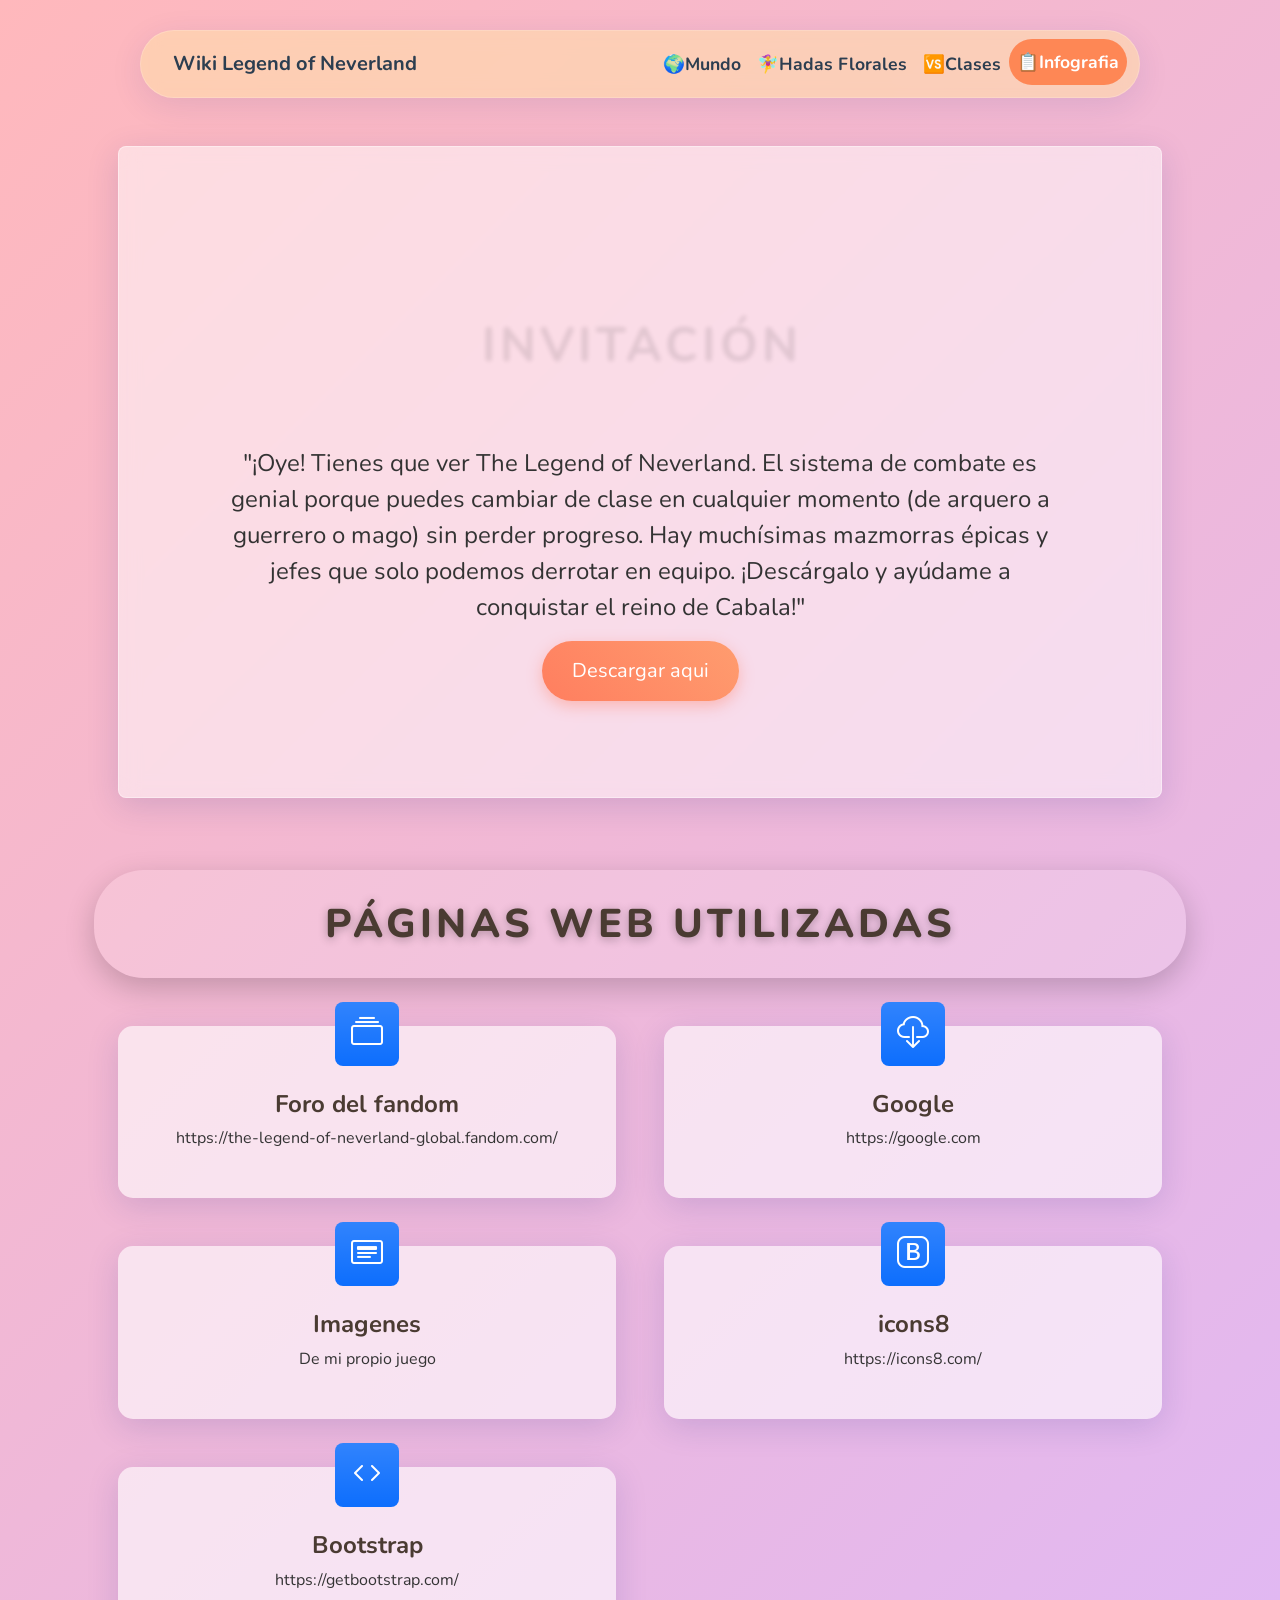
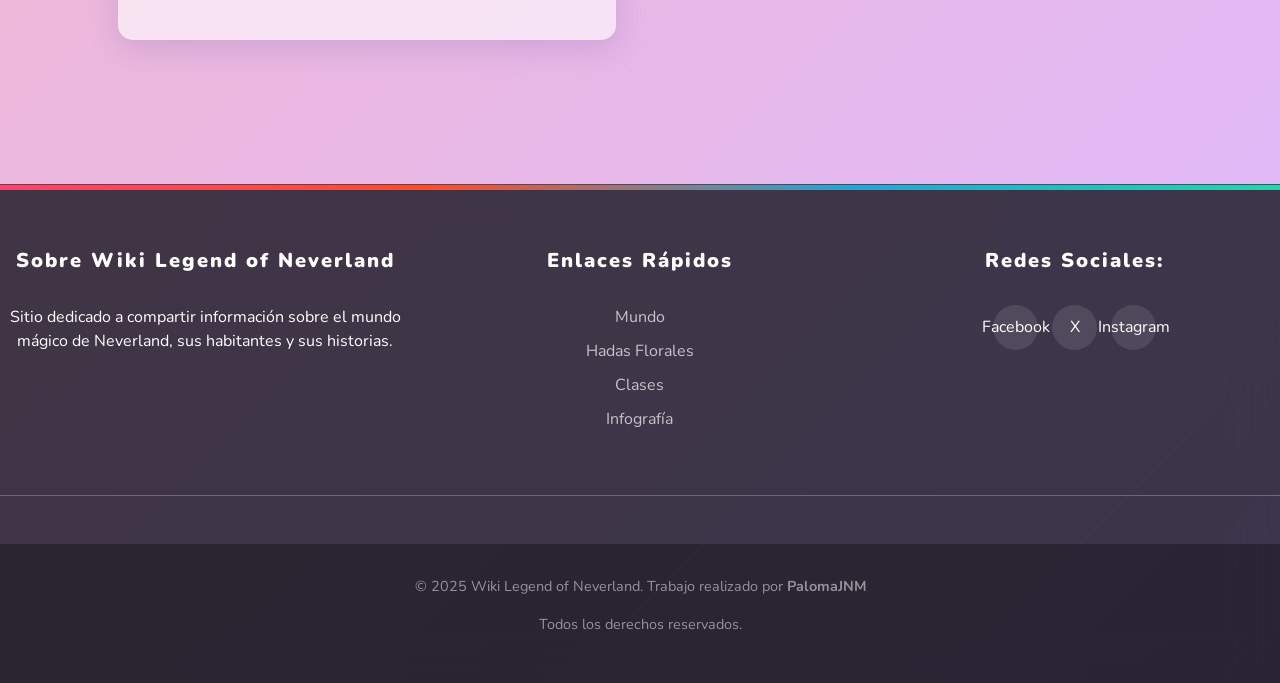
<file: plantilla/startbootstrap-heroic-features-gh-pages/index.html>
<!DOCTYPE html>
<html lang="en">

<head>
    <meta charset="utf-8" />
    <meta name="viewport" content="width=device-width, initial-scale=1, shrink-to-fit=no" />
    <meta name="description" content="" />
    <meta name="author" content="" />
    <title>Infografia</title>
    <!-- Favicon-->
    <link rel="icon" type="image/x-icon" href="assets/favicon.ico" />
    <!-- Bootstrap icons-->
    <link href="https://cdn.jsdelivr.net/npm/bootstrap-icons@1.4.1/font/bootstrap-icons.css" rel="stylesheet" />
    <!-- Google Fonts -->
    <link rel="preconnect" href="https://fonts.googleapis.com">
    <link rel="preconnect" href="https://fonts.gstatic.com" crossorigin>
    <link href="https://fonts.googleapis.com/css2?family=Nunito:wght@400;700&display=swap" rel="stylesheet">
    <!-- Core theme CSS (includes Bootstrap)-->
    <link href="css/styles.css" rel="stylesheet" />
</head>

<body>
    <!-- Responsive navbar-->
    <nav class="navbar navbar-expand-lg mi-nav-personalizada" role="navigation">
        <div class="container-fluid">
            <a class="navbar-brand" href="#">Wiki Legend of Neverland</a>
            <button class="navbar-toggler" type="button" data-bs-toggle="collapse" data-bs-target="#navbarNav"
                aria-controls="navbarNav" aria-expanded="false" aria-label="Toggle navigation">
                <span class="navbar-toggler-icon"></span>
            </button>
            <!--enlaces-->
            <div class="collapse navbar-collapse" id="navbarNav">
                <ul class="navbar-nav ms-auto">
                    <li class="nav-item">
                        <a class="nav-link"
                            href="./../../componentes/neverland.html#carouselExampleIndicators">🌍Mundo</a>
                    </li>
                    <li class="nav-item">
                        <a class="nav-link" href="./../../componentes/neverland.html#hadas_florales">🧚‍♀️Hadas
                            Florales</a>
                    </li>
                    <li class="nav-item">
                        <a class="nav-link" href="./../../componentes/neverland.html#personajes">🆚Clases</a>
                    </li>
                    <li class="nav-item">
                        <a class="nav-link active" aria-current="page" href="#">📋Infografia</a>
                    </li>
                </ul>
            </div>
        </div>
    </nav>
    <!-- Header-->
    <header class="py-5">
        <div class="container px-lg-5">
            <div class="p-4 p-lg-5 bg-light rounded-3 text-center card floating-card">
                <div class="m-4 m-lg-5">
                    <h1 class="display-5 fw-bold text-gradient">INVITACIÓN</h1>
                    <p class="fs-4">"¡Oye! Tienes que ver The Legend of Neverland.
                        El sistema de combate es genial porque puedes cambiar de clase en cualquier momento (de arquero
                        a guerrero o mago) sin perder progreso. Hay muchísimas mazmorras épicas y jefes que solo podemos
                        derrotar en equipo.
                        ¡Descárgalo y ayúdame a conquistar el reino de Cabala!"</p>
                    <a class="btn btn-dynamic btn-lg"
                        href="https://www.bluestacks.com/es/apps/role-playing/the-legend-of-neverland-on-pc.html">Descargar
                        aqui</a>
                </div>
            </div>
        </div>
    </header>
    <!-- Page Content-->
    <main class="fade-in pt-4">
        <div class="container px-lg-5">
            <!-- Page Features-->
            <div class="row gx-lg-5">
                <h1>PÁGINAS WEB UTILIZADAS</h1>
                <div class="col-lg-6 col-xxl-4 mb-5">
                    <div class="card bg-light border-0 h-100">
                        <div class="card-body text-center p-4 p-lg-5 pt-0 pt-lg-0">
                            <div class="feature bg-primary bg-gradient text-white rounded-3 mb-4 mt-n4"><i
                                    class="bi bi-collection"></i></div>
                            <h2 class="fs-4 fw-bold">Foro del fandom</h2>
                            <p class="mb-0">https://the-legend-of-neverland-global.fandom.com/</p>
                        </div>
                    </div>
                </div>
                <div class="col-lg-6 col-xxl-4 mb-5">
                    <div class="card bg-light border-0 h-100">
                        <div class="card-body text-center p-4 p-lg-5 pt-0 pt-lg-0">
                            <div class="feature bg-primary bg-gradient text-white rounded-3 mb-4 mt-n4"><i
                                    class="bi bi-cloud-download"></i></div>
                            <h2 class="fs-4 fw-bold">Google</h2>
                            <p class="mb-0">https://google.com</p>
                        </div>
                    </div>
                </div>
                <div class="col-lg-6 col-xxl-4 mb-5">
                    <div class="card bg-light border-0 h-100">
                        <div class="card-body text-center p-4 p-lg-5 pt-0 pt-lg-0">
                            <div class="feature bg-primary bg-gradient text-white rounded-3 mb-4 mt-n4"><i
                                    class="bi bi-card-heading"></i></div>
                            <h2 class="fs-4 fw-bold">Imagenes</h2>
                            <p class="mb-0">De mi propio juego</p>
                        </div>
                    </div>
                </div>
                <div class="col-lg-6 col-xxl-4 mb-5">
                    <div class="card bg-light border-0 h-100">
                        <div class="card-body text-center p-4 p-lg-5 pt-0 pt-lg-0">
                            <div class="feature bg-primary bg-gradient text-white rounded-3 mb-4 mt-n4"><i
                                    class="bi bi-bootstrap"></i></div>
                            <h2 class="fs-4 fw-bold">icons8</h2>
                            <p class="mb-0">https://icons8.com/</p>
                        </div>
                    </div>
                </div>
                <div class="col-lg-6 col-xxl-4 mb-5">
                    <div class="card bg-light border-0 h-100">
                        <div class="card-body text-center p-4 p-lg-5 pt-0 pt-lg-0">
                            <div class="feature bg-primary bg-gradient text-white rounded-3 mb-4 mt-n4"><i
                                    class="bi bi-code"></i></div>
                            <h2 class="fs-4 fw-bold">Bootstrap</h2>
                            <p class="mb-0">https://getbootstrap.com/</p>
                        </div>
                    </div>
                </div>
            </div>
        </div>
    </main>
    <!-- Footer-->
    <footer class="mi-footer">
        <div class="footer-content">
            <div class="row">
                <div class="col-md-4 footer-section">
                    <h5>Sobre Wiki Legend of Neverland</h5>
                    <p>Sitio dedicado a compartir información sobre el mundo mágico de Neverland, sus habitantes y sus
                        historias.</p>
                </div>

                <div class="col-md-4 footer-section">
                    <h5>Enlaces Rápidos</h5>
                    <ul class="footer-links">
                        <li><a href="#carouselExampleIndicators">Mundo</a></li>
                        <li><a href="#hadas_florales">Hadas Florales</a></li>
                        <li><a href="#personajes">Clases</a></li>
                        <li><a href="#">Infografía</a></li>
                    </ul>
                </div>

                <div class="col-md-4 footer-section">
                    <h5><strong>Redes Sociales:</strong></h5>
                    <div class="social-links">
                        <a href="https://www.facebook.com" class="social-icon">Facebook</a>
                        <a href="https://www.x.com" class="social-icon">X</a>
                        <a href="https://www.instagram.com" class="social-icon">Instagram</a>
                    </div>
                </div>
            </div>
            <hr class="footer-divisor">

            <div class="footer-fin">
                <p>&copy; 2025 Wiki Legend of Neverland. Trabajo realizado por <strong>PalomaJNM</strong></p>
                <p class="footer-fined">Todos los derechos reservados.</p>
            </div>
        </div>
    </footer>
    <!-- Bootstrap core JS-->
    <script src="https://cdn.jsdelivr.net/npm/bootstrap@5.2.3/dist/js/bootstrap.bundle.min.js"></script>
    <!-- Core theme JS-->
    <script src="js/scripts.js"></script>
</body>

</html>
</file>
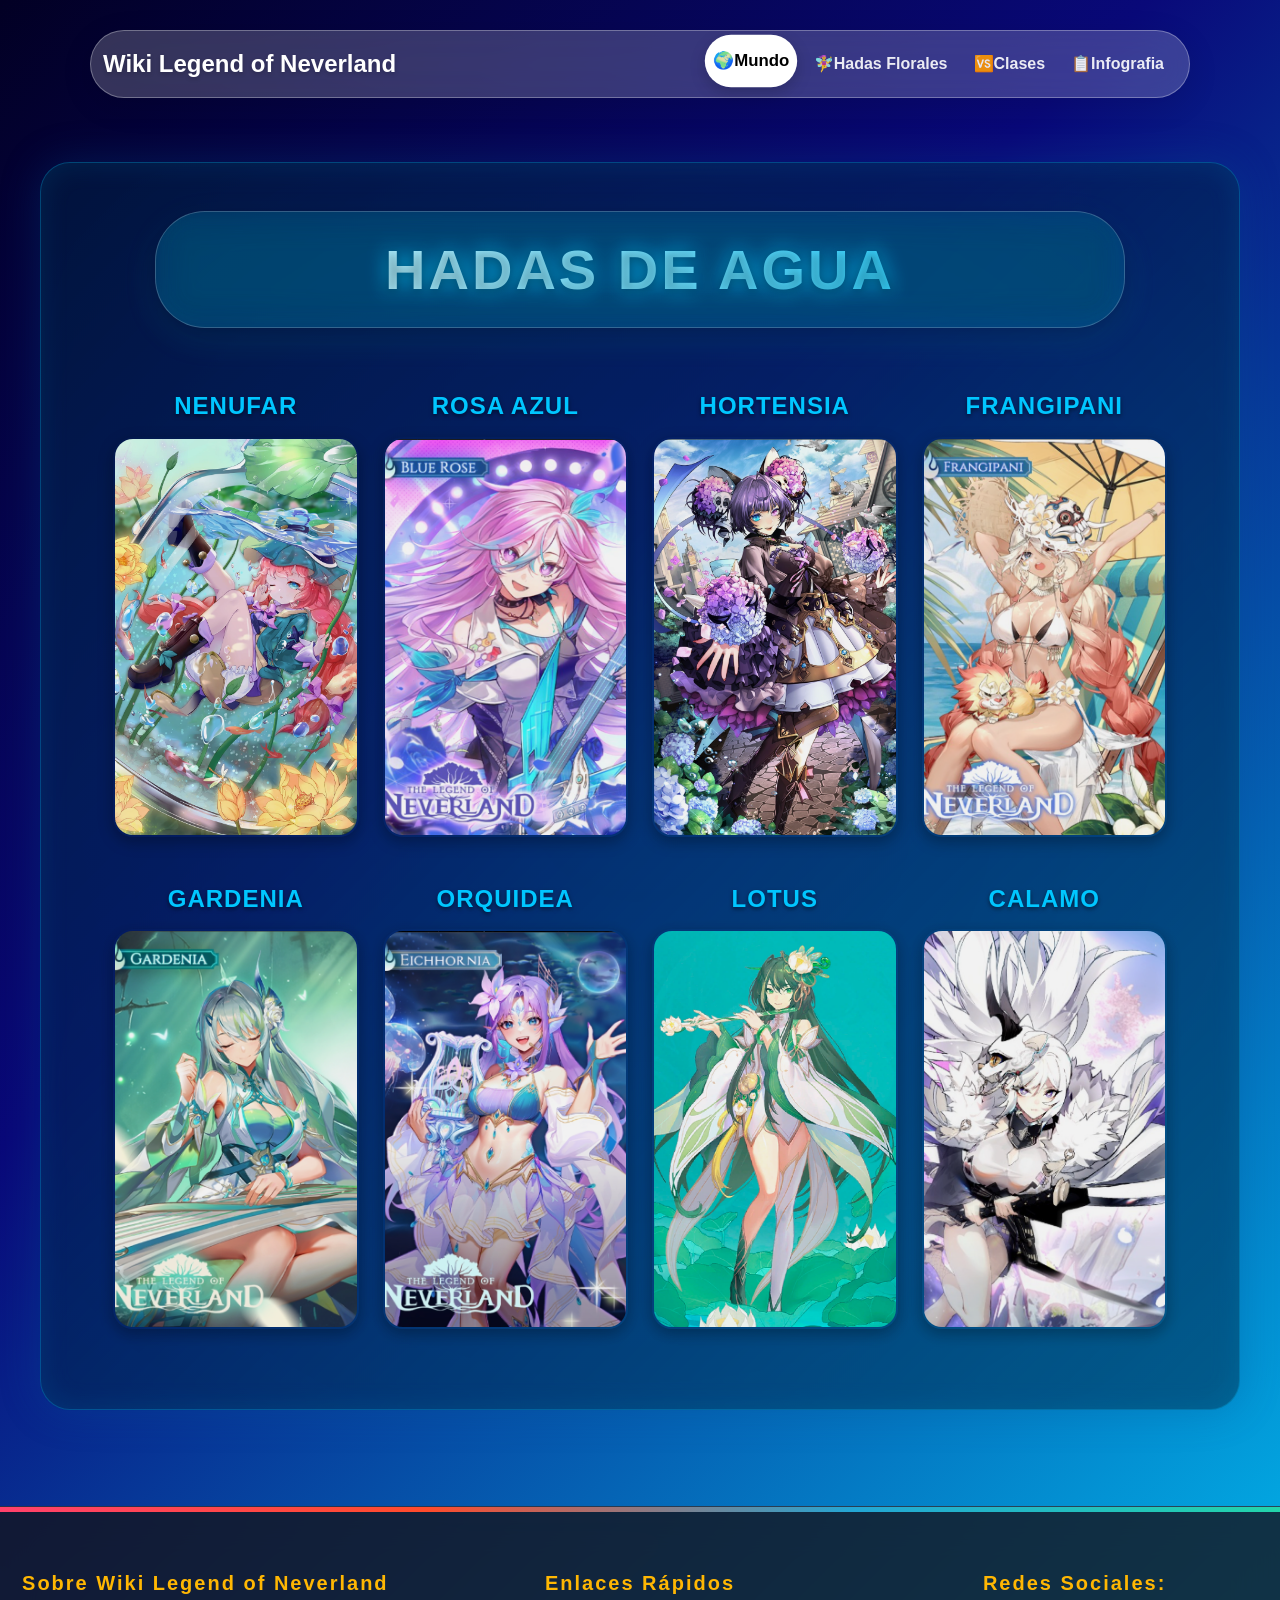
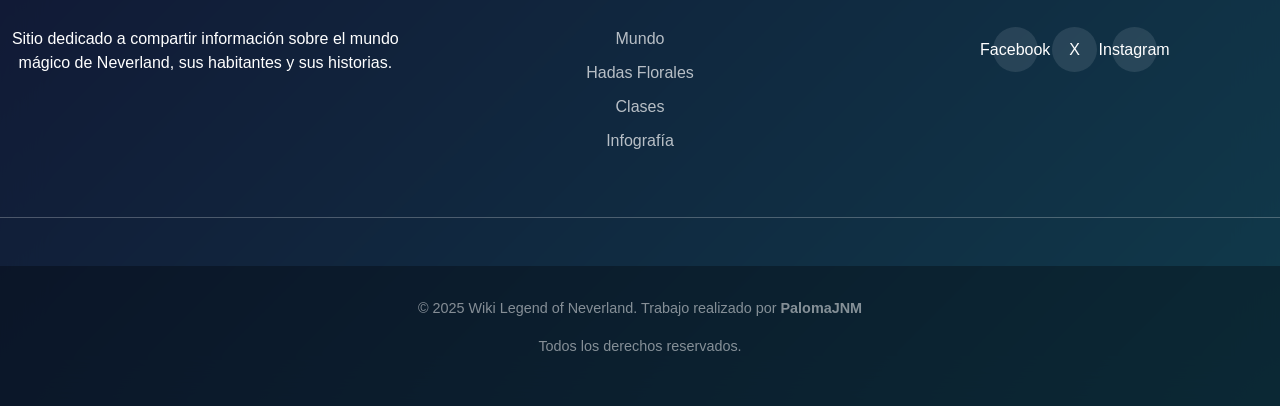
<file: componentes/tarjetas_florales/hadas_agua.html>
<!DOCTYPE html>
<html lang="en">

<head>
    <meta charset="UTF-8">
    <meta name="viewport" content="width=device-width, initial-scale=1.0">
    <title>Hadas de Fuego</title>
    <link rel="stylesheet" href="style-water.css">
    <link rel="stylesheet" href="../styles.css">
    <link href="https://cdn.jsdelivr.net/npm/bootstrap@5.3.8/dist/css/bootstrap.min.css" rel="stylesheet"
        integrity="sha384-sRIl4kxILFvY47J16cr9ZwB07vP4J8+LH7qKQnuqkuIAvNWLzeN8tE5YBujZqJLB" crossorigin="anonymous">
</head>

<body>
    <!--barra de navegacion bootstrap-->
    <header>
        <nav class="navbar navbar-expand-lg mi-nav-personalizada" role="navigation">
            <div class="container-fluid">
                <a class="navbar-brand" href="../neverland.html">Wiki Legend of Neverland</a>
                <button class="navbar-toggler" type="button" data-bs-toggle="collapse" data-bs-target="#navbarNav"
                    aria-controls="navbarNav" aria-expanded="false" aria-label="Toggle navigation">
                    <span class="navbar-toggler-icon"></span>
                </button>
                <!--enlaces-->
                <div class="collapse navbar-collapse" id="navbarNav">
                    <ul class="navbar-nav ms-auto">
                        <li class="nav-item">
                            <a class="nav-link active" aria-current="page" href="../neverland.html">🌍Mundo</a>
                        </li>
                        <li class="nav-item">
                            <a class="nav-link" href="#hadas_florales">🧚‍♀️Hadas Florales</a>
                        </li>
                        <li class="nav-item">
                            <a class="nav-link" href="#personajes">🆚Clases</a>
                        </li>
                        <li class="nav-item">
                            <a class="nav-link"
                                href="./../plantilla/startbootstrap-heroic-features-gh-pages/index.html">📋Infografia</a>
                        </li>
                    </ul>
                </div>
            </div>
        </nav>
    </header>
    <div class="body-water">
        <div class="container">
            <div class="row">
                <div class="col-12">
                    <h1>Hadas de Agua</h1>
                </div>
            </div>
            <div class="container text-center">
                <div class="row">
                    <div class="col">
                        <h2>Nenufar</h2>
                        <img src="./images/w1.png" alt="w1">
                    </div>
                    <div class="col">
                        <h2>Rosa azul</h2>
                        <img src="./images/w2.png" alt="w2">
                    </div>
                    <div class="col">
                        <h2>Hortensia</h2>
                        <img src="./images/w3.png" alt="w3">
                    </div>
                    <div class="col">
                        <h2>Frangipani</h2>
                        <img src="./images/w4.png   " alt="w4">
                    </div>
                </div>
                <div class="row">
                    <div class="col">
                        <h2>Gardenia</h2>
                        <img src="./images/w5.png" alt="w5">
                    </div>
                    <div class="col">
                        <h2>Orquidea</h2>
                        <img src="./images/w6.png" alt="w6">
                    </div>
                    <div class="col">
                        <h2>Lotus</h2>
                        <img src="./images/w7.png" alt="w7">
                    </div>
                    <div class="col">
                        <h2>Calamo</h2>
                        <img src="./images/w8.png" alt="w8">
                    </div>
                </div>
            </div>
        </div>
    </div>
    <footer class="mi-footer">
        <div class="footer-content">
            <div class="row">
                <div class="col-md-4 footer-section">
                    <h5>Sobre Wiki Legend of Neverland</h5>
                    <p>Sitio dedicado a compartir información sobre el mundo mágico de Neverland, sus habitantes y
                        sus
                        historias.</p>
                </div>

                <div class="col-md-4 footer-section">
                    <h5>Enlaces Rápidos</h5>
                    <ul class="footer-links">
                        <li><a href="#carouselExampleIndicators">Mundo</a></li>
                        <li><a href="#hadas_florales">Hadas Florales</a></li>
                        <li><a href="#personajes">Clases</a></li>
                        <li><a href="#">Infografía</a></li>
                    </ul>
                </div>

                <div class="col-md-4 footer-section">
                    <h5><strong>Redes Sociales:</strong></h5>
                    <div class="social-links">
                        <a href="https://www.facebook.com" class="social-icon">Facebook</a>
                        <a href="https://www.x.com" class="social-icon">X</a>
                        <a href="https://www.instagram.com" class="social-icon">Instagram</a>
                    </div>
                </div>
            </div>
            <hr class="footer-divisor">

            <div class="footer-fin">
                <p>&copy; 2025 Wiki Legend of Neverland. Trabajo realizado por <strong>PalomaJNM</strong></p>
                <p class="footer-fined">Todos los derechos reservados.</p>
            </div>
        </div>
    </footer>


    <script src="https://cdn.jsdelivr.net/npm/bootstrap@5.3.8/dist/js/bootstrap.bundle.min.js"
        integrity="sha384-FKyoEForCGlyvwx9Hj09JcYn3nv7wiPVlz7YYwJrWVcXK/BmnVDxM+D2scQbITxI"
        crossorigin="anonymous"></script>
</body>

</html>
</file>
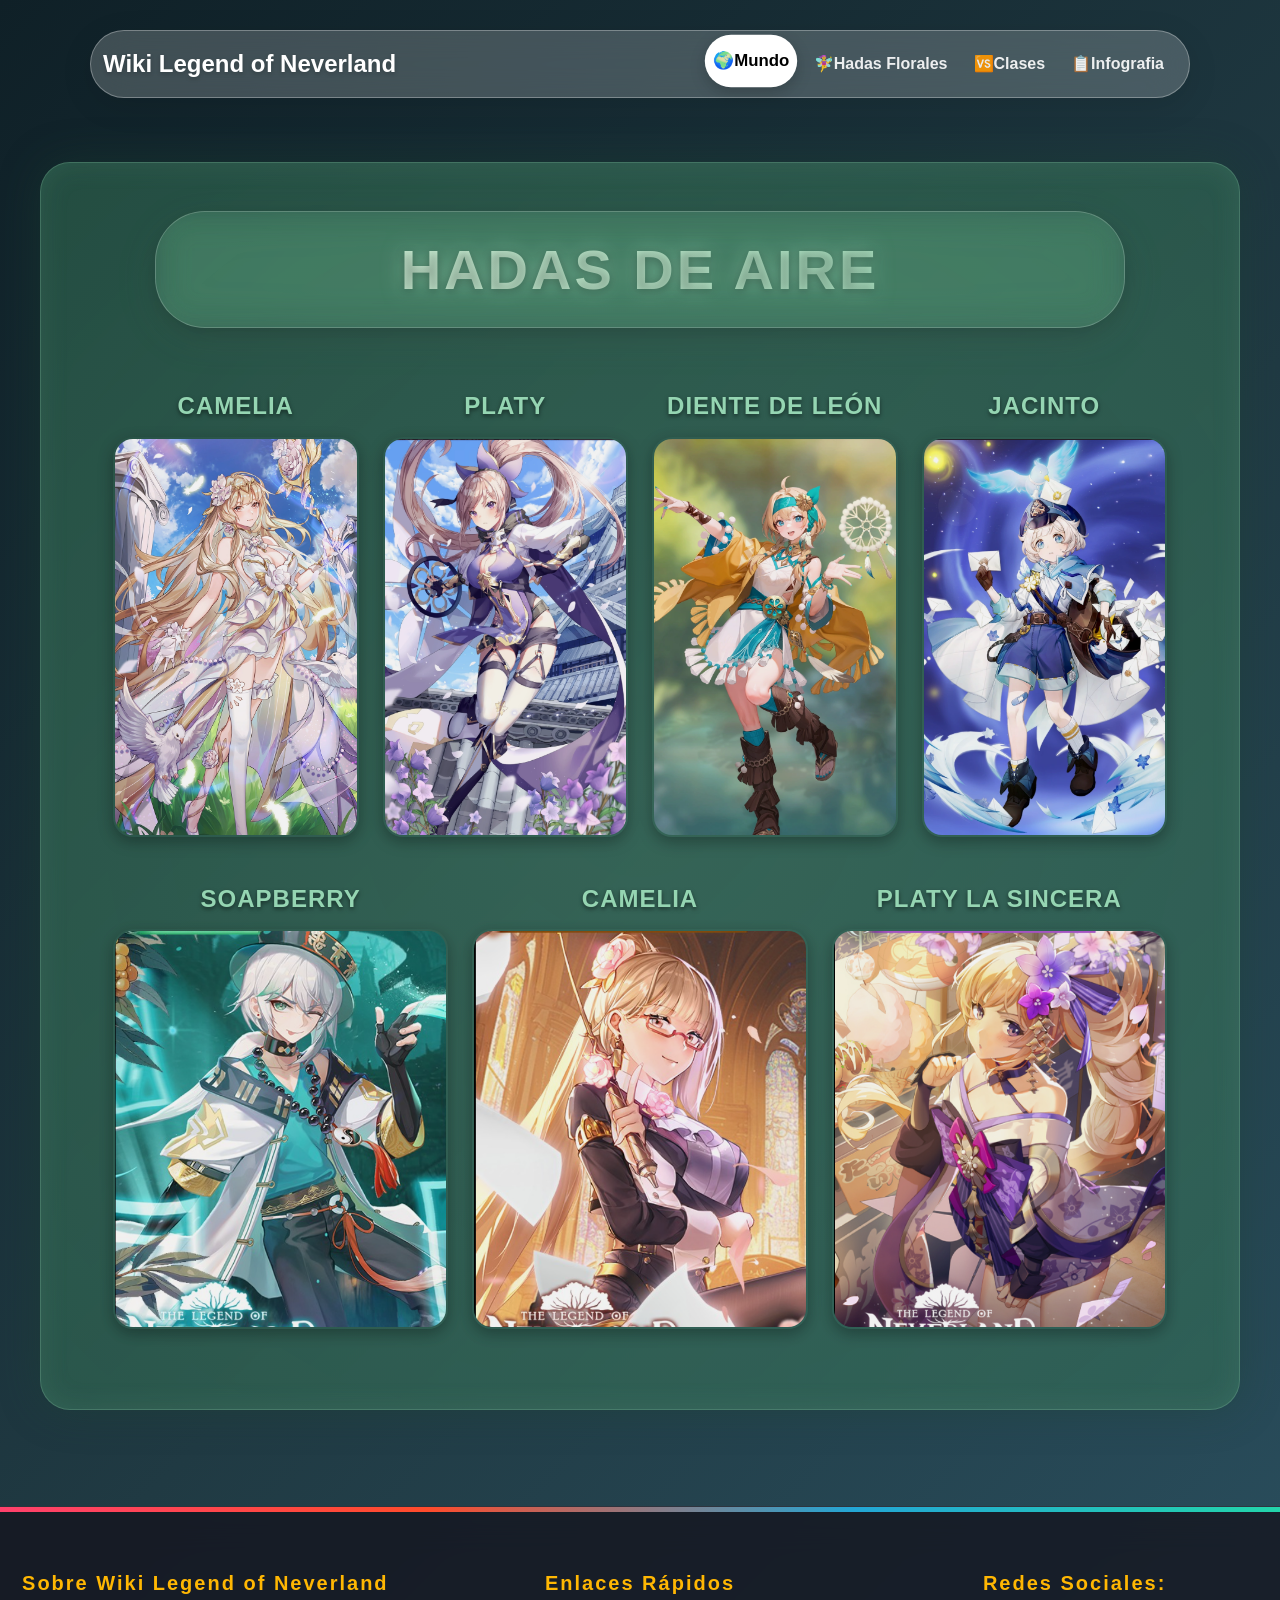
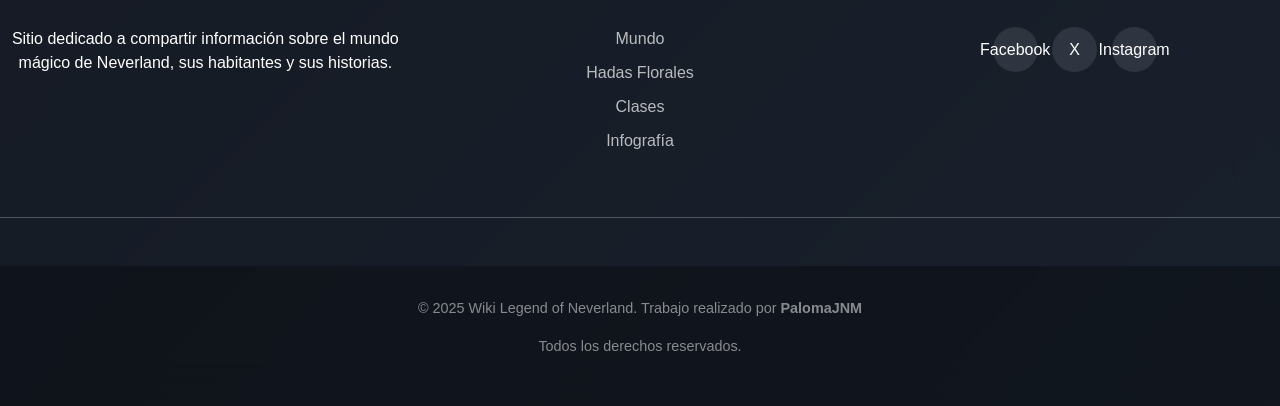
<file: componentes/tarjetas_florales/hadas_aire.html>
<!DOCTYPE html>
<html lang="en">

<head>
    <meta charset="UTF-8">
    <meta name="viewport" content="width=device-width, initial-scale=1.0">
    <title>Hadas de Fuego</title>
    <link rel="stylesheet" href="./style-wind.css">
    <link rel="stylesheet" href="../styles.css">
    <link href="https://cdn.jsdelivr.net/npm/bootstrap@5.3.8/dist/css/bootstrap.min.css" rel="stylesheet"
        integrity="sha384-sRIl4kxILFvY47J16cr9ZwB07vP4J8+LH7qKQnuqkuIAvNWLzeN8tE5YBujZqJLB" crossorigin="anonymous">
</head>

<body>
    <!--barra de navegacion bootstrap-->
    <header>
        <nav class="navbar navbar-expand-lg mi-nav-personalizada" role="navigation">
            <div class="container-fluid">
                <a class="navbar-brand" href="../neverland.html">Wiki Legend of Neverland</a>
                <button class="navbar-toggler" type="button" data-bs-toggle="collapse" data-bs-target="#navbarNav"
                    aria-controls="navbarNav" aria-expanded="false" aria-label="Toggle navigation">
                    <span class="navbar-toggler-icon"></span>
                </button>
                <!--enlaces-->
                <div class="collapse navbar-collapse" id="navbarNav">
                    <ul class="navbar-nav ms-auto">
                        <li class="nav-item">
                            <a class="nav-link active" aria-current="page" href="../neverland.html">🌍Mundo</a>
                        </li>
                        <li class="nav-item">
                            <a class="nav-link" href="#hadas_florales">🧚‍♀️Hadas Florales</a>
                        </li>
                        <li class="nav-item">
                            <a class="nav-link" href="#personajes">🆚Clases</a>
                        </li>
                        <li class="nav-item">
                            <a class="nav-link"
                                href="./../plantilla/startbootstrap-heroic-features-gh-pages/index.html">📋Infografia</a>
                        </li>
                    </ul>
                </div>
            </div>
        </nav>
    </header>
    <div class="body-wind">
        <div class="container">
            <div class="row">
                <div class="col-12">
                    <h1>Hadas de Aire</h1>
                </div>
            </div>
            <div class="container text-center">
                <div class="row">
                    <div class="col">
                        <h2>Camelia</h2>
                        <img src="./images/a1.png" alt="a1">
                    </div>
                    <div class="col">
                        <h2>Platy</h2>
                        <img src="./images/a2.png" alt="a2">
                    </div>
                    <div class="col">
                        <h2>Diente de León</h2>
                        <img src="./images/a3.png" alt="a3">
                    </div>
                    <div class="col">
                        <h2>Jacinto</h2>
                        <img src="./images/a4.png" alt="a4">
                    </div>
                </div>
                <div class="row">
                    <div class="col">
                        <h2>Soapberry</h2>
                        <img src="./images/a5.png" alt="a5">
                    </div>
                    <div class="col">
                        <h2>Camelia</h2>
                        <img src="./images/a6.png" alt="a6">
                    </div>
                    <div class="col">
                        <h2>Platy la sincera</h2>
                        <img src="./images/a7.png" alt="a7">
                    </div>
                </div>
            </div>
        </div>
    </div>
    <footer class="mi-footer">
        <div class="footer-content">
            <div class="row">
                <div class="col-md-4 footer-section">
                    <h5>Sobre Wiki Legend of Neverland</h5>
                    <p>Sitio dedicado a compartir información sobre el mundo mágico de Neverland, sus habitantes y
                        sus
                        historias.</p>
                </div>

                <div class="col-md-4 footer-section">
                    <h5>Enlaces Rápidos</h5>
                    <ul class="footer-links">
                        <li><a href="#carouselExampleIndicators">Mundo</a></li>
                        <li><a href="#hadas_florales">Hadas Florales</a></li>
                        <li><a href="#personajes">Clases</a></li>
                        <li><a href="#">Infografía</a></li>
                    </ul>
                </div>

                <div class="col-md-4 footer-section">
                    <h5><strong>Redes Sociales:</strong></h5>
                    <div class="social-links">
                        <a href="https://www.facebook.com" class="social-icon">Facebook</a>
                        <a href="https://www.x.com" class="social-icon">X</a>
                        <a href="https://www.instagram.com" class="social-icon">Instagram</a>
                    </div>
                </div>
            </div>
            <hr class="footer-divisor">

            <div class="footer-fin">
                <p>&copy; 2025 Wiki Legend of Neverland. Trabajo realizado por <strong>PalomaJNM</strong></p>
                <p class="footer-fined">Todos los derechos reservados.</p>
            </div>
        </div>
    </footer>


    <script src="https://cdn.jsdelivr.net/npm/bootstrap@5.3.8/dist/js/bootstrap.bundle.min.js"
        integrity="sha384-FKyoEForCGlyvwx9Hj09JcYn3nv7wiPVlz7YYwJrWVcXK/BmnVDxM+D2scQbITxI"
        crossorigin="anonymous"></script>
</body>

</html>
</file>
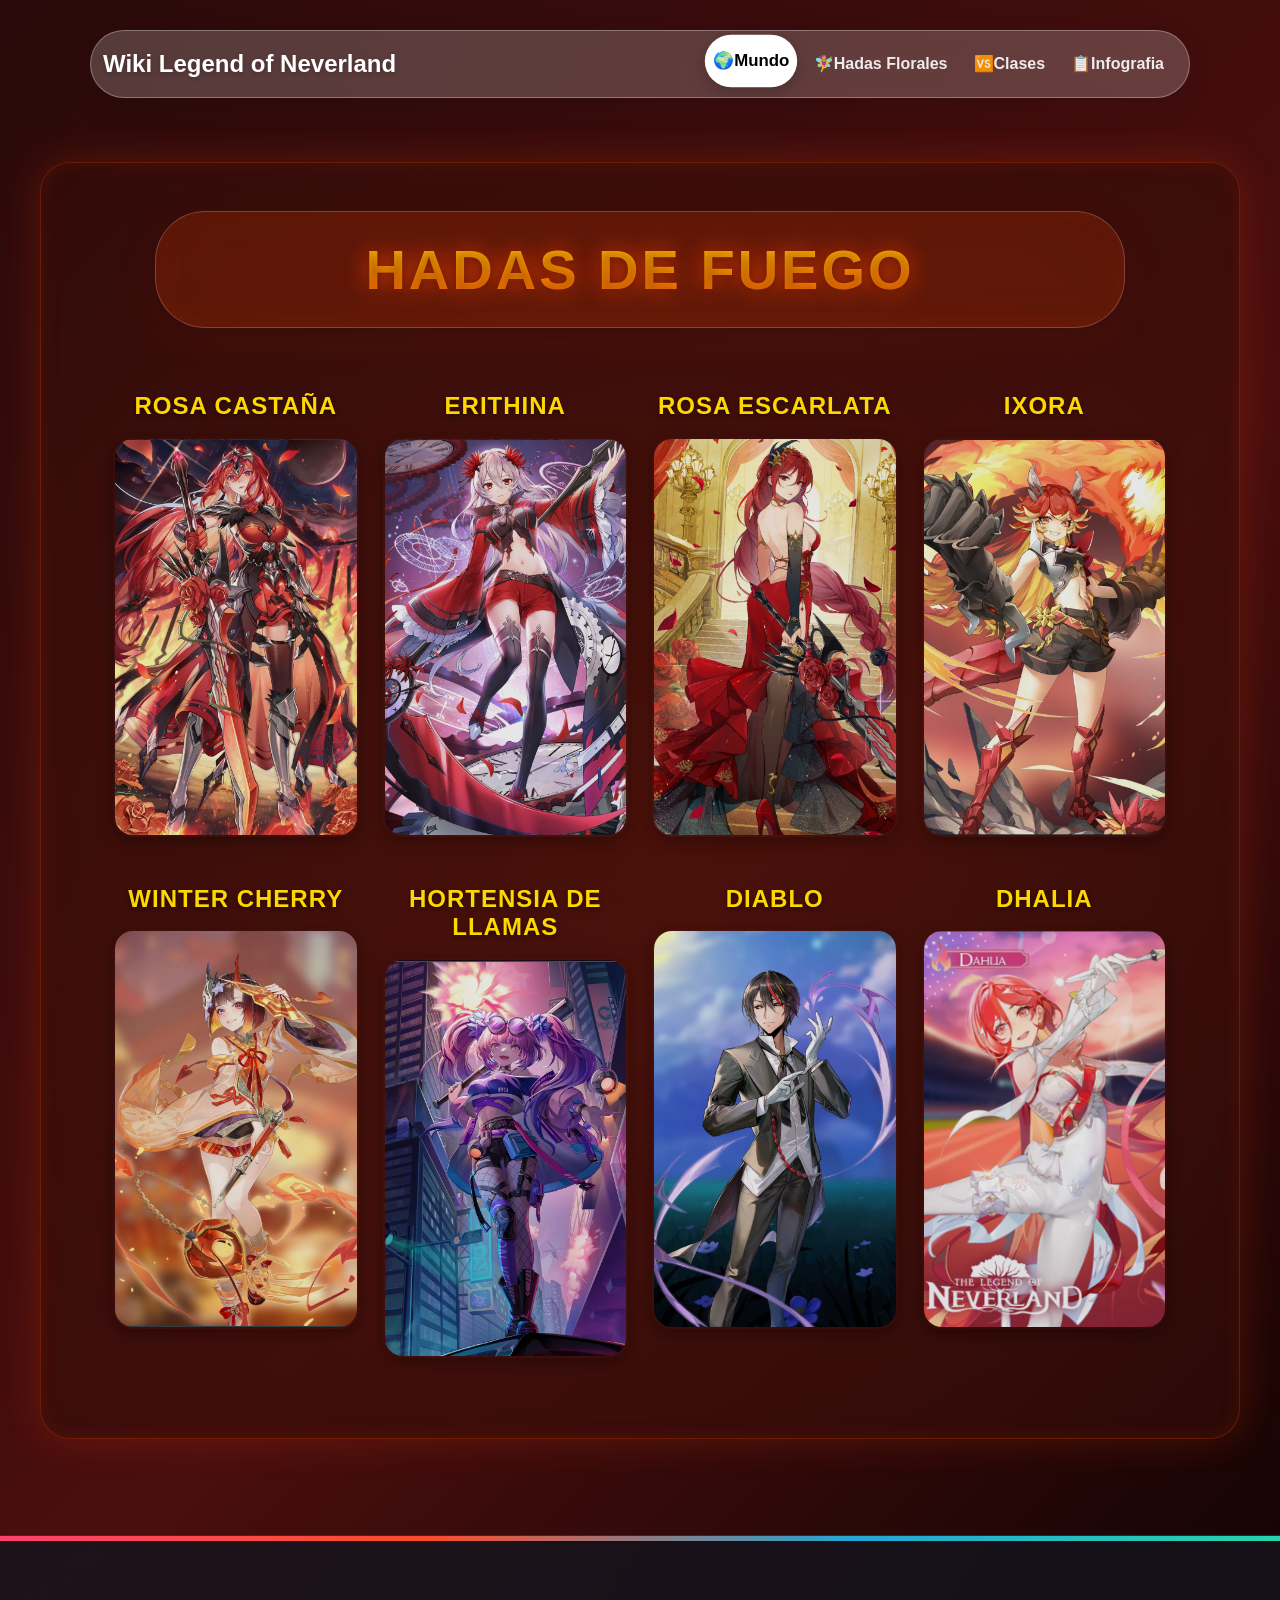
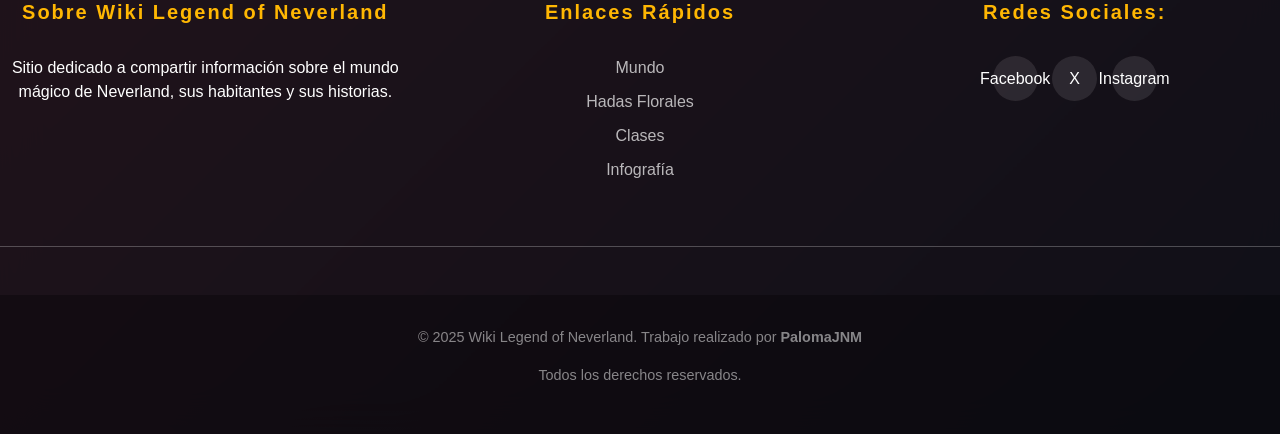
<file: componentes/tarjetas_florales/hadas_fuego.html>
<!DOCTYPE html>
<html lang="en">

<head>
    <meta charset="UTF-8">
    <meta name="viewport" content="width=device-width, initial-scale=1.0">
    <title>Hadas de Fuego</title>
    <link rel="stylesheet" href="sytle-fire.css">
    <link rel="stylesheet" href="../styles.css">
    <link href="https://cdn.jsdelivr.net/npm/bootstrap@5.3.8/dist/css/bootstrap.min.css" rel="stylesheet"
        integrity="sha384-sRIl4kxILFvY47J16cr9ZwB07vP4J8+LH7qKQnuqkuIAvNWLzeN8tE5YBujZqJLB" crossorigin="anonymous">
</head>

<body>
    <!--barra de navegacion bootstrap-->
    <header>
        <nav class="navbar navbar-expand-lg mi-nav-personalizada" role="navigation">
            <div class="container-fluid">
                <a class="navbar-brand" href="../neverland.html">Wiki Legend of Neverland</a>
                <button class="navbar-toggler" type="button" data-bs-toggle="collapse" data-bs-target="#navbarNav"
                    aria-controls="navbarNav" aria-expanded="false" aria-label="Toggle navigation">
                    <span class="navbar-toggler-icon"></span>
                </button>
                <!--enlaces-->
                <div class="collapse navbar-collapse" id="navbarNav">
                    <ul class="navbar-nav ms-auto">
                        <li class="nav-item">
                            <a class="nav-link active" aria-current="page" href="../neverland.html">🌍Mundo</a>
                        </li>
                        <li class="nav-item">
                            <a class="nav-link" href="#hadas_florales">🧚‍♀️Hadas Florales</a>
                        </li>
                        <li class="nav-item">
                            <a class="nav-link" href="#personajes">🆚Clases</a>
                        </li>
                        <li class="nav-item">
                            <a class="nav-link"
                                href="./../plantilla/startbootstrap-heroic-features-gh-pages/index.html">📋Infografia</a>
                        </li>
                    </ul>
                </div>
            </div>
        </nav>
    </header>
    <div class="body-fire">
        <div class="container">
            <div class="row">
                <div class="col-12">
                    <h1>Hadas de Fuego</h1>
                </div>
            </div>
            <div class="container text-center">
                <div class="row">
                    <div class="col">
                        <h2>Rosa Castaña</h2>
                        <img src="./images/f1.png" alt="f1">
                    </div>
                    <div class="col">
                        <h2>Erithina</h2>
                        <img src="./images/f2.png" alt="f2">
                    </div>
                    <div class="col">
                        <h2>Rosa Escarlata</h2>
                        <img src="./images/f3.png" alt="f3">
                    </div>
                    <div class="col">
                        <h2>Ixora</h2>
                        <img src="./images/f4.png" alt="f4">
                    </div>
                </div>
                <div class="row">
                    <div class="col">
                        <h2>Winter Cherry</h2>
                        <img src="./images/f5.png" alt="f5">
                    </div>
                    <div class="col">
                        <h2>Hortensia de llamas</h2>
                        <img src="./images/f6.png" alt="f6">
                    </div>
                    <div class="col">
                        <h2>Diablo</h2>
                        <img src="./images/f7.png" alt="f7">
                    </div>
                    <div class="col">
                        <h2>Dhalia</h2>
                        <img src="./images/f8.png" alt="f8">
                    </div>
                </div>
            </div>
        </div>
    </div>
    <footer class="mi-footer">
        <div class="footer-content">
            <div class="row">
                <div class="col-md-4 footer-section">
                    <h5>Sobre Wiki Legend of Neverland</h5>
                    <p>Sitio dedicado a compartir información sobre el mundo mágico de Neverland, sus habitantes y
                        sus
                        historias.</p>
                </div>

                <div class="col-md-4 footer-section">
                    <h5>Enlaces Rápidos</h5>
                    <ul class="footer-links">
                        <li><a href="#carouselExampleIndicators">Mundo</a></li>
                        <li><a href="#hadas_florales">Hadas Florales</a></li>
                        <li><a href="#personajes">Clases</a></li>
                        <li><a href="#">Infografía</a></li>
                    </ul>
                </div>

                <div class="col-md-4 footer-section">
                    <h5><strong>Redes Sociales:</strong></h5>
                    <div class="social-links">
                        <a href="https://www.facebook.com" class="social-icon">Facebook</a>
                        <a href="https://www.x.com" class="social-icon">X</a>
                        <a href="https://www.instagram.com" class="social-icon">Instagram</a>
                    </div>
                </div>
            </div>
            <hr class="footer-divisor">

            <div class="footer-fin">
                <p>&copy; 2025 Wiki Legend of Neverland. Trabajo realizado por <strong>PalomaJNM</strong></p>
                <p class="footer-fined">Todos los derechos reservados.</p>
            </div>
        </div>
    </footer>


    <script src="https://cdn.jsdelivr.net/npm/bootstrap@5.3.8/dist/js/bootstrap.bundle.min.js"
        integrity="sha384-FKyoEForCGlyvwx9Hj09JcYn3nv7wiPVlz7YYwJrWVcXK/BmnVDxM+D2scQbITxI"
        crossorigin="anonymous"></script>
</body>

</html>
</file>
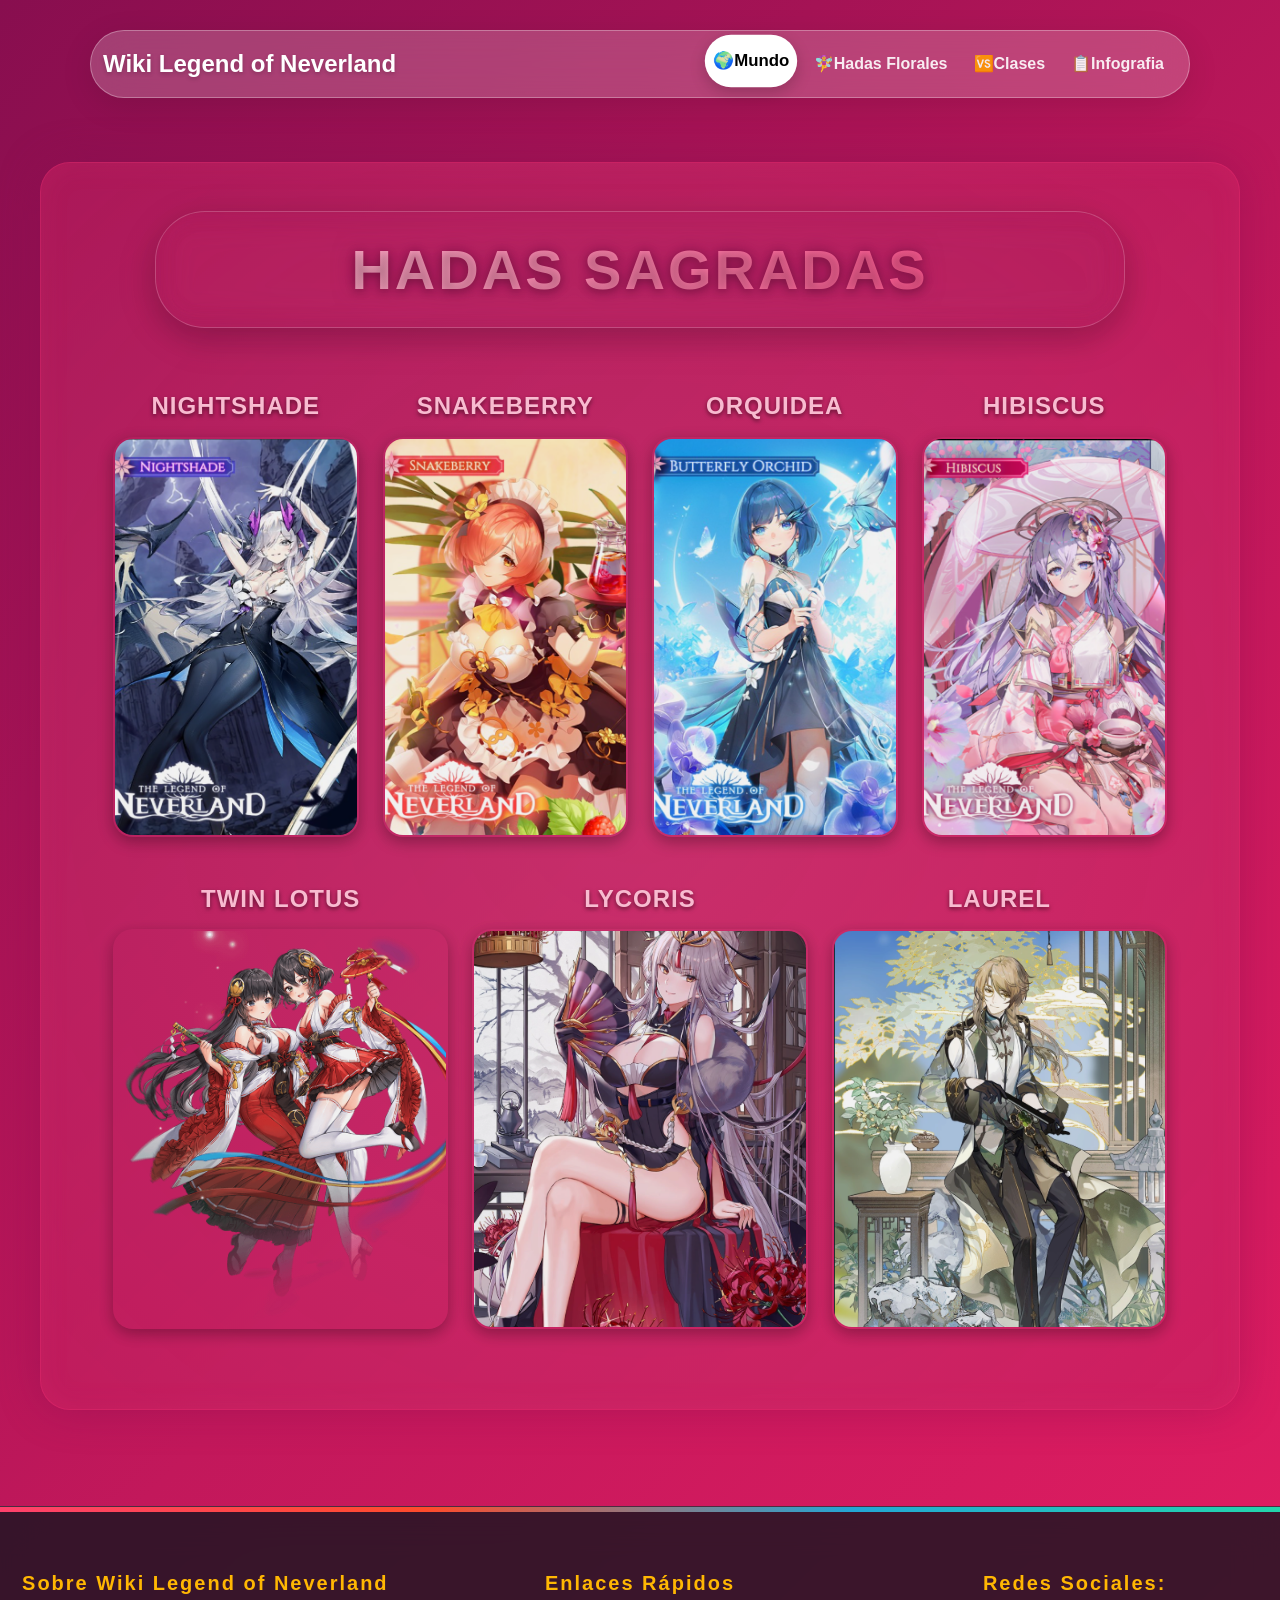
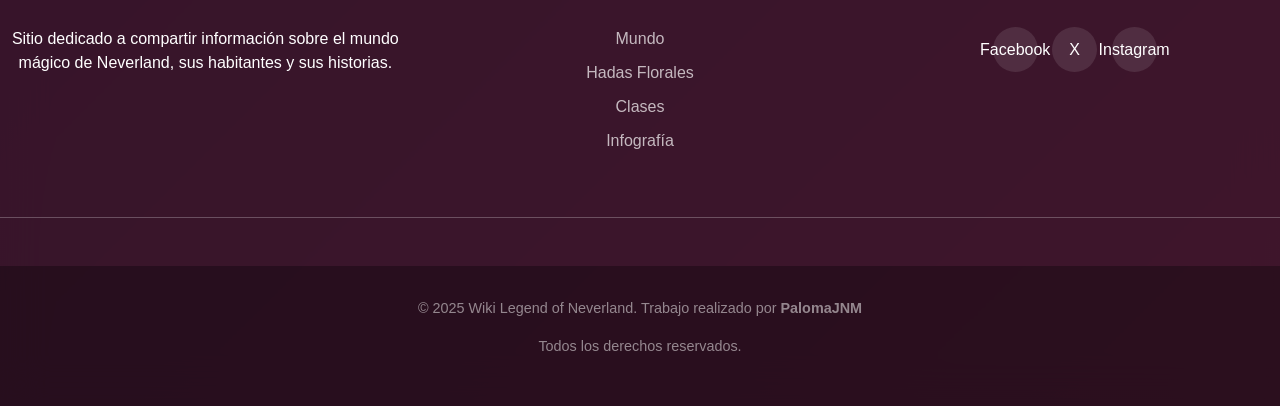
<file: componentes/tarjetas_florales/hadas_holy.html>
<!DOCTYPE html>
<html lang="en">

<head>
    <meta charset="UTF-8">
    <meta name="viewport" content="width=device-width, initial-scale=1.0">
    <title>Hadas Sagradas</title>
    <link rel="stylesheet" href="style-holy.css">
    <link rel="stylesheet" href="../styles.css">
    <link href="https://cdn.jsdelivr.net/npm/bootstrap@5.3.8/dist/css/bootstrap.min.css" rel="stylesheet"
        integrity="sha384-sRIl4kxILFvY47J16cr9ZwB07vP4J8+LH7qKQnuqkuIAvNWLzeN8tE5YBujZqJLB" crossorigin="anonymous">
</head>

<body>
    <!--barra de navegacion bootstrap-->
    <header>
        <nav class="navbar navbar-expand-lg mi-nav-personalizada" role="navigation">
            <div class="container-fluid">
                <a class="navbar-brand" href="../neverland.html">Wiki Legend of Neverland</a>
                <button class="navbar-toggler" type="button" data-bs-toggle="collapse" data-bs-target="#navbarNav"
                    aria-controls="navbarNav" aria-expanded="false" aria-label="Toggle navigation">
                    <span class="navbar-toggler-icon"></span>
                </button>
                <!--enlaces-->
                <div class="collapse navbar-collapse" id="navbarNav">
                    <ul class="navbar-nav ms-auto">
                        <li class="nav-item">
                            <a class="nav-link active" aria-current="page" href="../neverland.html">🌍Mundo</a>
                        </li>
                        <li class="nav-item">
                            <a class="nav-link" href="#hadas_florales">🧚‍♀️Hadas Florales</a>
                        </li>
                        <li class="nav-item">
                            <a class="nav-link" href="#personajes">🆚Clases</a>
                        </li>
                        <li class="nav-item">
                            <a class="nav-link"
                                href="./../plantilla/startbootstrap-heroic-features-gh-pages/index.html">📋Infografia</a>
                        </li>
                    </ul>
                </div>
            </div>
        </nav>
    </header>
    <div class="body-holy">
        <div class="container">
            <div class="row">
                <div class="col-12">
                    <h1>Hadas sagradas</h1>
                </div>
            </div>
            <div class="container text-center">
                <div class="row">
                    <div class="col">
                        <h2>Nightshade</h2>
                        <img src="./images/s1.png" alt="s1">
                    </div>
                    <div class="col">
                        <h2>Snakeberry</h2>
                        <img src="./images/s2.png" alt="s2">
                    </div>
                    <div class="col">
                        <h2>Orquidea</h2>
                        <img src="./images/s3.png" alt="s3">
                    </div>
                    <div class="col">
                        <h2>Hibiscus</h2>
                        <img src="./images/s4.png" alt="s4">
                    </div>
                </div>
                <div class="row">
                    <div class="col">
                        <h2>Twin Lotus</h2>
                        <img src="./images/s5.png" alt="s5">
                    </div>
                    <div class="col">
                        <h2>Lycoris</h2>
                        <img src="./images/s6.png" alt="s6">
                    </div>
                    <div class="col">
                        <h2>Laurel</h2>
                        <img src="./images/s7.png" alt="s7">
                    </div>
                </div>
            </div>
        </div>
    </div>
    <footer class="mi-footer">
        <div class="footer-content">
            <div class="row">
                <div class="col-md-4 footer-section">
                    <h5>Sobre Wiki Legend of Neverland</h5>
                    <p>Sitio dedicado a compartir información sobre el mundo mágico de Neverland, sus habitantes y
                        sus
                        historias.</p>
                </div>

                <div class="col-md-4 footer-section">
                    <h5>Enlaces Rápidos</h5>
                    <ul class="footer-links">
                        <li><a href="#carouselExampleIndicators">Mundo</a></li>
                        <li><a href="#hadas_florales">Hadas Florales</a></li>
                        <li><a href="#personajes">Clases</a></li>
                        <li><a href="#">Infografía</a></li>
                    </ul>
                </div>

                <div class="col-md-4 footer-section">
                    <h5><strong>Redes Sociales:</strong></h5>
                    <div class="social-links">
                        <a href="https://www.facebook.com" class="social-icon">Facebook</a>
                        <a href="https://www.x.com" class="social-icon">X</a>
                        <a href="https://www.instagram.com" class="social-icon">Instagram</a>
                    </div>
                </div>
            </div>
            <hr class="footer-divisor">

            <div class="footer-fin">
                <p>&copy; 2025 Wiki Legend of Neverland. Trabajo realizado por <strong>PalomaJNM</strong></p>
                <p class="footer-fined">Todos los derechos reservados.</p>
            </div>
        </div>
    </footer>


    <script src="https://cdn.jsdelivr.net/npm/bootstrap@5.3.8/dist/js/bootstrap.bundle.min.js"
        integrity="sha384-FKyoEForCGlyvwx9Hj09JcYn3nv7wiPVlz7YYwJrWVcXK/BmnVDxM+D2scQbITxI"
        crossorigin="anonymous"></script>
</body>

</html>
</file>
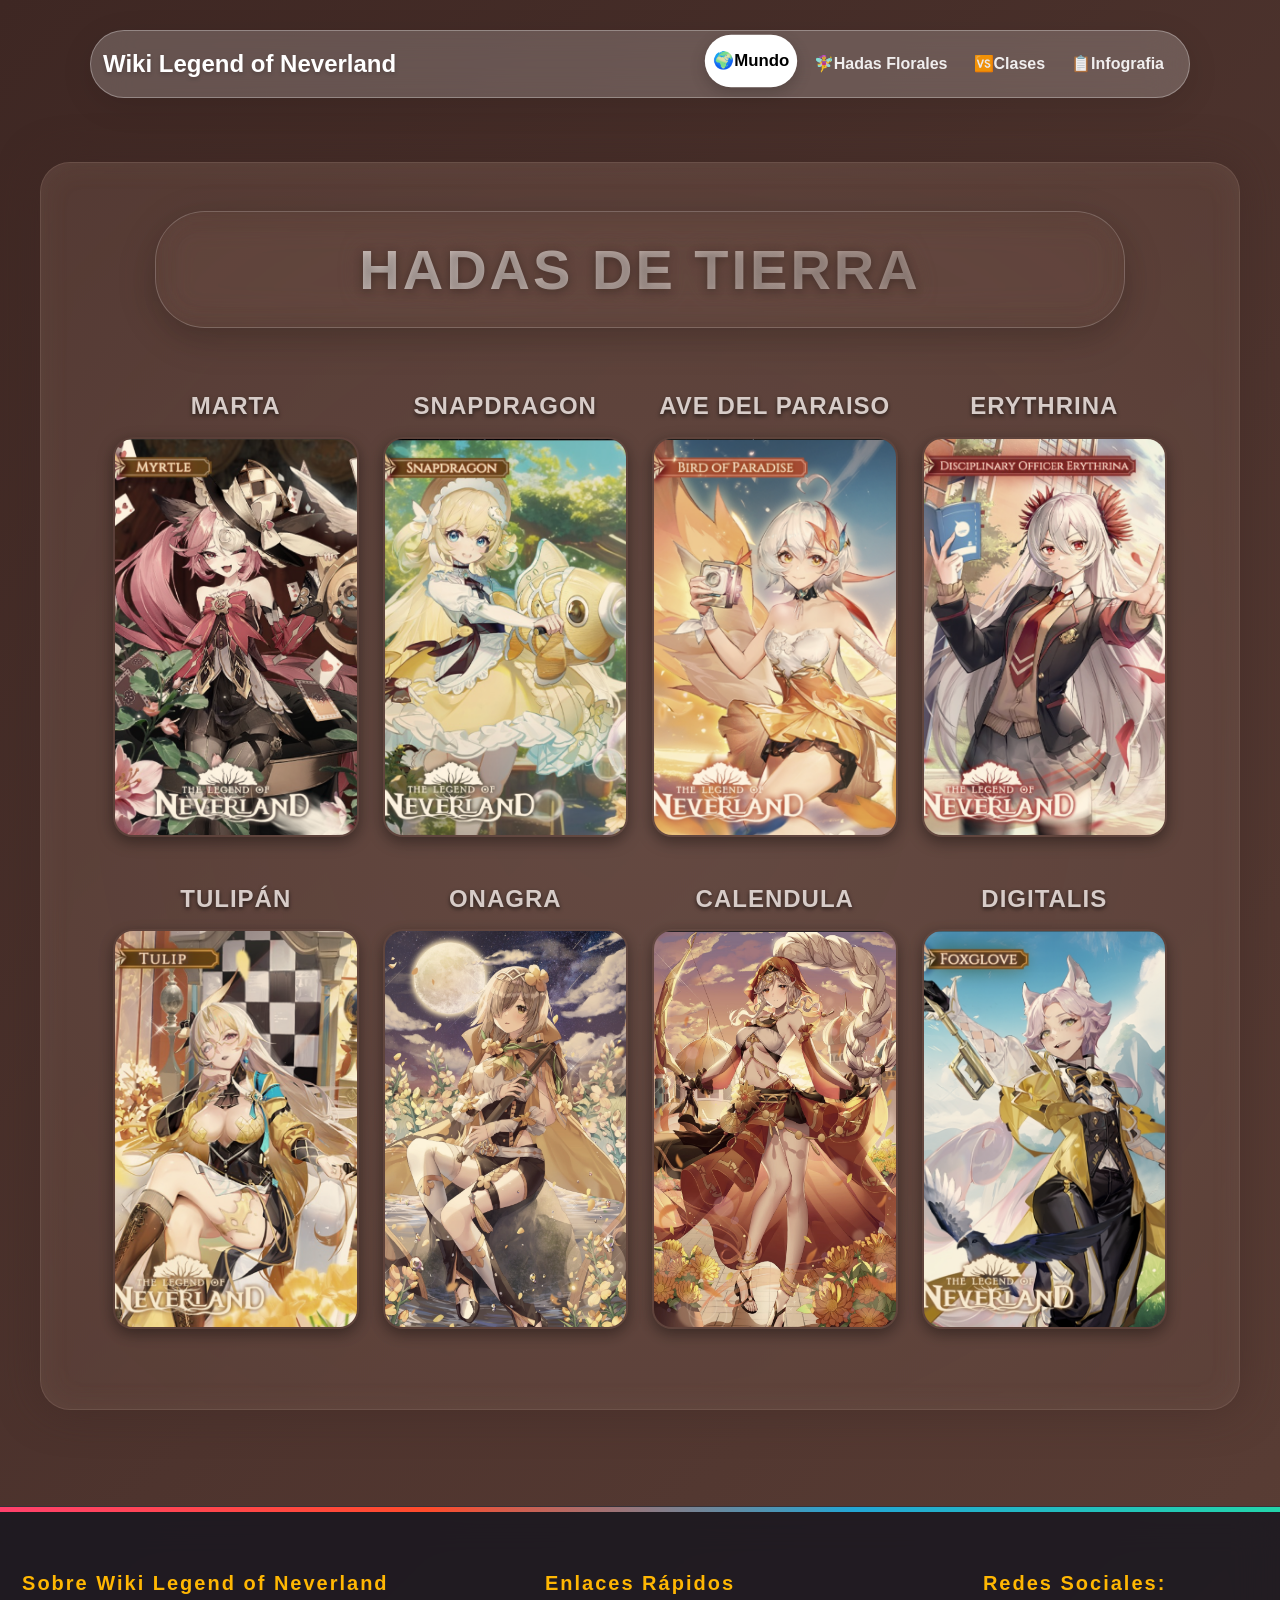
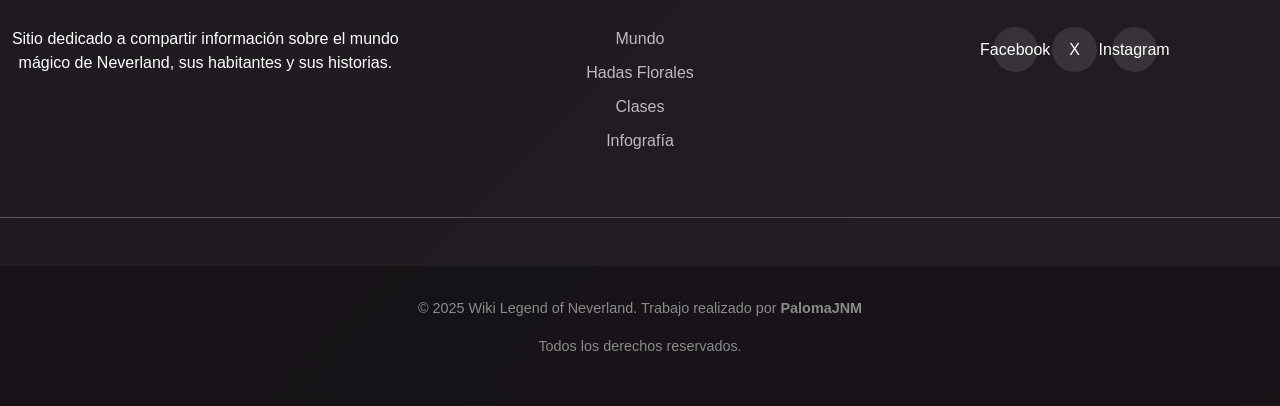
<file: componentes/tarjetas_florales/hadas_tierra.html>
<!DOCTYPE html>
<html lang="en">

<head>
    <meta charset="UTF-8">
    <meta name="viewport" content="width=device-width, initial-scale=1.0">
    <title>Hadas de Tierra</title>
    <link rel="stylesheet" href="style-earth.css">
    <link rel="stylesheet" href="../styles.css">
    <link href="https://cdn.jsdelivr.net/npm/bootstrap@5.3.8/dist/css/bootstrap.min.css" rel="stylesheet"
        integrity="sha384-sRIl4kxILFvY47J16cr9ZwB07vP4J8+LH7qKQnuqkuIAvNWLzeN8tE5YBujZqJLB" crossorigin="anonymous">
</head>

<body>
    <!--barra de navegacion bootstrap-->
    <header>
        <nav class="navbar navbar-expand-lg mi-nav-personalizada" role="navigation">
            <div class="container-fluid">
                <a class="navbar-brand" href="../neverland.html">Wiki Legend of Neverland</a>
                <button class="navbar-toggler" type="button" data-bs-toggle="collapse" data-bs-target="#navbarNav"
                    aria-controls="navbarNav" aria-expanded="false" aria-label="Toggle navigation">
                    <span class="navbar-toggler-icon"></span>
                </button>
                <!--enlaces-->
                <div class="collapse navbar-collapse" id="navbarNav">
                    <ul class="navbar-nav ms-auto">
                        <li class="nav-item">
                            <a class="nav-link active" aria-current="page" href="../neverland.html">🌍Mundo</a>
                        </li>
                        <li class="nav-item">
                            <a class="nav-link" href="#hadas_florales">🧚‍♀️Hadas Florales</a>
                        </li>
                        <li class="nav-item">
                            <a class="nav-link" href="#personajes">🆚Clases</a>
                        </li>
                        <li class="nav-item">
                            <a class="nav-link"
                                href="./../plantilla/startbootstrap-heroic-features-gh-pages/index.html">📋Infografia</a>
                        </li>
                    </ul>
                </div>
            </div>
        </nav>
    </header>
    <div class="body-earth">
        <div class="container">
            <div class="row">
                <div class="col-12">
                    <h1>Hadas de Tierra</h1>
                </div>
            </div>
            <div class="container text-center">
                <div class="row">
                    <div class="col">
                        <h2>Marta</h2>
                        <img src="./images/t1.png" alt="t1">
                    </div>
                    <div class="col">
                        <h2>Snapdragon</h2>
                        <img src="./images/t2.png" alt="t2">
                    </div>
                    <div class="col">
                        <h2>Ave del paraiso</h2>
                        <img src="./images/t3.png" alt="t3">
                    </div>
                    <div class="col">
                        <h2>Erythrina</h2>
                        <img src="./images/t4.png" alt="t4">
                    </div>
                </div>
                <div class="row">
                    <div class="col">
                        <h2>Tulipán</h2>
                        <img src="./images/t5.png" alt="t5">
                    </div>
                    <div class="col">
                        <h2>Onagra</h2>
                        <img src="./images/t6.png" alt="t6">
                    </div>
                    <div class="col">
                        <h2>Calendula</h2>
                        <img src="./images/t7.png" alt="t7">
                    </div>
                    <div class="col">
                        <h2>Digitalis</h2>
                        <img src="./images/t8.png" alt="t8">
                    </div>
                </div>
            </div>
        </div>
    </div>
    <footer class="mi-footer">
        <div class="footer-content">
            <div class="row">
                <div class="col-md-4 footer-section">
                    <h5>Sobre Wiki Legend of Neverland</h5>
                    <p>Sitio dedicado a compartir información sobre el mundo mágico de Neverland, sus habitantes y
                        sus
                        historias.</p>
                </div>

                <div class="col-md-4 footer-section">
                    <h5>Enlaces Rápidos</h5>
                    <ul class="footer-links">
                        <li><a href="#carouselExampleIndicators">Mundo</a></li>
                        <li><a href="#hadas_florales">Hadas Florales</a></li>
                        <li><a href="#personajes">Clases</a></li>
                        <li><a href="#">Infografía</a></li>
                    </ul>
                </div>

                <div class="col-md-4 footer-section">
                    <h5><strong>Redes Sociales:</strong></h5>
                    <div class="social-links">
                        <a href="https://www.facebook.com" class="social-icon">Facebook</a>
                        <a href="https://www.x.com" class="social-icon">X</a>
                        <a href="https://www.instagram.com" class="social-icon">Instagram</a>
                    </div>
                </div>
            </div>
            <hr class="footer-divisor">

            <div class="footer-fin">
                <p>&copy; 2025 Wiki Legend of Neverland. Trabajo realizado por <strong>PalomaJNM</strong></p>
                <p class="footer-fined">Todos los derechos reservados.</p>
            </div>
        </div>
    </footer>


    <script src="https://cdn.jsdelivr.net/npm/bootstrap@5.3.8/dist/js/bootstrap.bundle.min.js"
        integrity="sha384-FKyoEForCGlyvwx9Hj09JcYn3nv7wiPVlz7YYwJrWVcXK/BmnVDxM+D2scQbITxI"
        crossorigin="anonymous"></script>
</body>

</html>
</file>
<file: componentes/tarjetas_florales/style-water.css>
/* Definir variables para los colores de agua */
:root {
    --water-dark: #001f3f;
    --water-deep-blue: #004e92;
    --water-cyan: #00c6ff;
    --water-light: #e0faff;
    --water-glow: rgba(0, 198, 255, 0.6);
}

/* Override global body background with higher specificity */
html body {
    background: linear-gradient(135deg, #020024 0%, #090979 35%, #00d4ff 100%) !important;
    background-size: 200% 200%;
    animation: waterBackground 10s ease infinite !important;
    color: #fff;
    font-family: 'Segoe UI', sans-serif;
    min-height: 100vh;
}

@keyframes waterBackground {
    0% {
        background-position: 0% 50%;
    }

    50% {
        background-position: 100% 50%;
    }

    100% {
        background-position: 0% 50%;
    }
}

/* Container styling with Glassmorphism (Water Version) */
.body-water {
    background: rgba(0, 31, 63, 0.5);
    /* Deep Blue Hue */
    backdrop-filter: blur(12px);
    -webkit-backdrop-filter: blur(12px);
    padding: 3rem;
    border-radius: 30px;
    border: 1px solid rgba(0, 198, 255, 0.3);
    box-shadow: 0 0 40px rgba(0, 78, 146, 0.3), inset 0 0 30px rgba(0, 198, 255, 0.1);
    margin: 4rem auto;
    width: 95%;
    max-width: 1200px;
    position: relative;
    overflow: hidden;
    transition: box-shadow 0.3s ease;
}

/* Underwater bubble glow effect */
.body-water::before {
    content: '';
    position: absolute;
    top: -50%;
    left: -50%;
    width: 200%;
    height: 200%;
    background: radial-gradient(circle, rgba(0, 198, 255, 0.1) 0%, transparent 60%);
    animation: rotateFlow 20s linear infinite;
    pointer-events: none;
    z-index: 0;
}

@keyframes rotateFlow {
    0% {
        transform: rotate(0deg);
    }

    100% {
        transform: rotate(360deg);
    }
}

/* Typography styles */
.body-water h1 {
    font-size: 3.5rem;
    font-weight: 800;
    text-align: center;
    text-transform: uppercase;
    letter-spacing: 3px;
    margin-bottom: 3rem;
    position: relative;
    z-index: 1;

    /* Gradient Text */
    background: linear-gradient(to right, var(--water-light), var(--water-cyan));
    -webkit-background-clip: text;
    background-clip: text;
    color: transparent;

    filter: drop-shadow(0 0 10px rgba(0, 198, 255, 0.8));
    animation: simpleFloat 4s ease-in-out infinite;
}

@keyframes simpleFloat {

    0%,
    100% {
        transform: translateY(0);
    }

    50% {
        transform: translateY(-5px);
    }
}

.body-water h2 {
    font-size: 1.5rem;
    font-weight: 700;
    text-align: center;
    color: var(--water-cyan);
    margin: 1rem 0;
    text-transform: uppercase;
    letter-spacing: 1px;
    text-shadow: 0 2px 4px rgba(0, 0, 0, 0.5);
    position: relative;
    z-index: 1;
}

/* Image Grid Styles */
.row {
    position: relative;
    z-index: 1;
}

.col {
    margin-bottom: 2rem;
    perspective: 1000px;
}

img {
    width: 100%;
    height: 400px;
    /* Fixed height for uniformity */
    object-fit: cover;
    /* Maintain aspect ratio */
    border-radius: 20px;
    transition: all 0.5s cubic-bezier(0.175, 0.885, 0.32, 1.275);
    box-shadow: 0 5px 15px rgba(0, 0, 0, 0.3);
    border: 2px solid transparent;
    cursor: pointer;
    filter: brightness(0.9) hue-rotate(180deg) saturate(0.5);
    /* Temporary filter to make placeholders look more 'watery' if needed, or remove if using real images */
}

/* Correcting filter for hover to be clean */
img {
    filter: brightness(0.95);
}

img:hover {
    transform: translateY(-10px) scale(1.05);
    box-shadow: 0 15px 30px rgba(0, 198, 255, 0.4), 0 0 20px var(--water-cyan);
    border-color: var(--water-cyan);
    filter: brightness(1.1) saturate(1.2);
    z-index: 10;
}
</file>
<file: componentes/styles.css>
:root {
    --primary-bg: #1a0b2e;
    --primary-text: #ffffff;
    --accent-gold: #ffb703;
    --accent-pink: #fb8500;
    --accent-teal: #219ebc;
    --accent-blue: #023047;


    --glass-bg: rgba(255, 255, 255, 0.1);
    --glass-border: rgba(255, 255, 255, 0.2);
    --glass-shadow: 0 8px 32px 0 rgba(31, 38, 135, 0.37);
    --glass-blur: 16px;


    --gradient-fire: linear-gradient(135deg, #FF416C 0%, #FF4B2B 100%);
    --gradient-water: linear-gradient(135deg, #00C6FF 0%, #0072FF 100%);
    --gradient-wind: linear-gradient(135deg, #11998e 0%, #38ef7d 100%);
    --gradient-earth: linear-gradient(135deg, #fceabb 0%, #f8b500 100%);
    --gradient-holy: linear-gradient(135deg, #E0EAFC 0%, #CFDEF3 100%);
}


body {
    background: linear-gradient(-45deg, #ee7752, #e73c7e, #23a6d5, #23d5ab);
    background-size: 400% 400%;
    animation: gradientBG 15s ease infinite;
    min-height: 100vh;
    margin: 0;
    font-family: 'Poppins', 'Nunito', sans-serif;
    color: var(--primary-text);
    overflow-x: hidden;
}

@keyframes gradientBG {
    0% {
        background-position: 0% 50%;
    }

    50% {
        background-position: 100% 50%;
    }

    100% {
        background-position: 0% 50%;
    }
}

/* Scrollbar Customization */
::-webkit-scrollbar {
    width: 10px;
}

::-webkit-scrollbar-track {
    background: rgba(0, 0, 0, 0.3);
}

::-webkit-scrollbar-thumb {
    background: rgba(255, 255, 255, 0.5);
    border-radius: 5px;
}

::-webkit-scrollbar-thumb:hover {
    background: rgba(255, 255, 255, 0.8);
}


h1 {
    font-size: 3rem;
    font-weight: 800;
    text-transform: uppercase;
    letter-spacing: 4px;
    text-align: center;
    background: rgba(255, 255, 255, 0.15);
    backdrop-filter: blur(var(--glass-blur));
    -webkit-backdrop-filter: blur(var(--glass-blur));
    border: 1px solid var(--glass-border);
    border-radius: 50px;
    padding: 1.5rem;
    width: 90%;
    max-width: 1000px;
    margin: 3rem auto;
    box-shadow: 0 10px 30px rgba(0, 0, 0, 0.2);
    color: #fff;
    text-shadow: 0 2px 10px rgba(0, 0, 0, 0.3);
    transition: transform 0.3s ease;
}

h1:hover {
    transform: translateY(-5px);
    box-shadow: 0 15px 40px rgba(0, 0, 0, 0.3);
}


header {
    position: sticky;
    top: 0;
    z-index: 1000;
}

.mi-nav-personalizada {
    margin-top: 30px;
    background: rgba(255, 255, 255, 0.2);
    backdrop-filter: blur(20px);
    -webkit-backdrop-filter: blur(20px);
    border: 1px solid rgba(255, 255, 255, 0.3);
    border-radius: 50px;
    box-shadow: 0 8px 32px 0 rgba(0, 0, 0, 0.1);
    width: 90%;
    max-width: 1100px;
    margin-left: auto;
    margin-right: auto;
    padding: 0.8rem 2rem;
    transition: all 0.3s ease;
}

.mi-nav-personalizada:hover {
    background: rgba(255, 255, 255, 0.3);
    box-shadow: 0 8px 32px 0 rgba(0, 0, 0, 0.2);
}

.mi-nav-personalizada .navbar-brand {
    font-weight: 900;
    color: #fff;
    font-size: 1.5rem;
    text-shadow: 0 2px 4px rgba(0, 0, 0, 0.2);
}

.mi-nav-personalizada .nav-link {
    color: rgba(255, 255, 255, 0.9);
    font-weight: 600;
    padding: 0.8rem 1.5rem;
    border-radius: 30px;
    transition: all 0.4s cubic-bezier(0.175, 0.885, 0.32, 1.275);
    margin: 0 5px;
}

.mi-nav-personalizada .nav-link:hover,
.mi-nav-personalizada .nav-link.active {
    background: #fff;
    color: var(--accent-pink);
    transform: translateY(-3px) scale(1.05);
    box-shadow: 0 5px 15px rgba(0, 0, 0, 0.2);
}


.fade-in {
    animation: fadeIn 1.5s cubic-bezier(0.4, 0, 0.2, 1);
}

@keyframes fadeIn {
    from {
        opacity: 0;
        transform: translateY(30px) scale(0.95);
    }

    to {
        opacity: 1;
        transform: translateY(0) scale(1);
    }
}


#carouselExampleIndicators {
    max-width: 900px;
    margin: 4rem auto;
    border-radius: 30px;
    overflow: hidden;
    box-shadow: 0 20px 50px rgba(0, 0, 0, 0.3);
    border: 5px solid rgba(255, 255, 255, 0.2);
    position: relative;
}

.carousel-item img {
    height: 550px;
    object-fit: cover;
    filter: brightness(0.9);
    transition: filter 0.5s ease;
}

#carouselExampleIndicators:hover .carousel-item img {
    filter: brightness(1.1);
}


.card {
    border: none;
    border-radius: 25px;
    background: rgba(255, 255, 255, 0.1);
    backdrop-filter: blur(10px);
    -webkit-backdrop-filter: blur(10px);
    border: 1px solid rgba(255, 255, 255, 0.2);
    box-shadow: 0 10px 30px rgba(0, 0, 0, 0.1);
    color: #fff;
    overflow: hidden;
    margin: 1.5rem auto;
    transition: all 0.4s cubic-bezier(0.25, 0.8, 0.25, 1);
}

.card:hover {
    transform: translateY(-15px) scale(1.02);
    box-shadow: 0 20px 40px rgba(0, 0, 0, 0.4);
    z-index: 10;
    border-color: rgba(255, 255, 255, 0.6);
}

.card-body-fire,
.card-body-water,
.card-body-wind,
.card-body-earth,
.card-body-holy {
    padding: 1.5rem;
    text-align: center;
}

.card-body-fire {
    background: var(--gradient-fire);

}

.card-body-fire a {
    color: var(--accent-pink);
    text-decoration: none;
    transition: color 0.3s ease;
}

.card-body-fire a:hover {
    color: var(--accent-pink-hover);
}

.card-body-water {
    background: var(--gradient-water);
}

.card-body-water a {
    color: var(--accent-blue);
    text-decoration: none;
    transition: color 0.3s ease;
}

.card-body-water a:hover {
    color: var(--accent-blue-hover);
}

.card-body-wind {
    background: var(--gradient-wind);
}

.card-body-wind a {
    color: var(--accent-blue);
    text-decoration: none;
    transition: color 0.3s ease;
}

.card-body-wind a:hover {
    color: var(--accent-blue-hover);
}

.card-body-earth {
    background: var(--gradient-earth);
}

.card-body-earth a {
    color: var(--accent-blue);
    text-decoration: none;
    transition: color 0.3s ease;
}

.card-body-earth a:hover {
    color: var(--accent-blue-hover);
}

.card-body-holy {
    background: var(--gradient-holy);
}

.card-body-holy a {
    color: var(--accent-blue);
    text-decoration: none;
    transition: color 0.3s ease;
}

.card-body-holy a:hover {
    color: var(--accent-blue-hover);
}

.card-text {
    font-size: 1.8rem;
    font-weight: 800;
    text-transform: uppercase;
    letter-spacing: 2px;
    margin: 0;
    text-shadow: 0 2px 4px rgba(0, 0, 0, 0.2);
}


.card-body {
    padding: 2rem;
    background: rgba(0, 0, 0, 0.2);

}


.alert {
    background: rgba(255, 255, 255, 0.95);
    border: none;
    border-radius: 25px;
    padding: 2rem;
    margin: 1.5rem;
    box-shadow: 0 10px 30px rgba(0, 0, 0, 0.1);
    transition: all 0.4s ease;
    color: #333;
}

.alert:hover {
    transform: translateY(-5px);
    box-shadow: 0 15px 35px rgba(0, 0, 0, 0.15);
}

.alert h4 {
    font-weight: 800;
    color: var(--accent-blue);
    margin-bottom: 1.5rem;
    text-transform: uppercase;
    letter-spacing: 1px;
}

.alert img {
    border-radius: 15px;
    margin-bottom: 1.5rem;
    box-shadow: 0 8px 16px rgba(0, 0, 0, 0.1);
}

.alert hr {
    border-top: 2px dashed rgba(0, 0, 0, 0.1);
    opacity: 1;
}


.mi-footer {
    background: rgba(20, 20, 30, 0.8);
    backdrop-filter: blur(20px);
    -webkit-backdrop-filter: blur(20px);
    margin-top: 6rem;
    padding-top: 4rem;
    border-top: 1px solid rgba(255, 255, 255, 0.1);
    color: #fff;
    position: relative;
    overflow: hidden;
}

.mi-footer::before {
    content: '';
    position: absolute;
    top: 0;
    left: 0;
    right: 0;
    height: 5px;
    background: linear-gradient(90deg, #FF416C, #FF4B2B, #23a6d5, #23d5ab);
}

.footer-section {
    margin-bottom: 2rem;
    text-align: center;
}

.footer-section h5 {
    color: var(--accent-gold);
    font-weight: 900;
    letter-spacing: 2px;
    margin-bottom: 2rem;
}

.footer-links {
    padding-left: 0;
    list-style: none;
}

.footer-links a {
    color: rgba(255, 255, 255, 0.7);
    text-decoration: none;
    display: block;
    margin-bottom: 10px;
    transition: all 0.3s;
}

.footer-links a:hover {
    color: #fff;
    text-shadow: 0 0 10px rgba(255, 255, 255, 0.5);
    transform: scale(1.05);
}

.social-icon {
    width: 45px;
    height: 45px;
    display: inline-flex;
    align-items: center;
    justify-content: center;
    background: rgba(255, 255, 255, 0.1);
    color: #fff;
    border-radius: 50%;
    margin: 0 5px;
    transition: all 0.4s cubic-bezier(0.68, -0.55, 0.265, 1.55);
    border: 1px solid transparent;
    text-decoration: none;

}

.social-icon:hover {
    background: #fff;
    color: var(--accent-blue);
    transform: scale(1.2) rotate(10deg);
    box-shadow: 0 0 15px rgba(255, 255, 255, 0.8);
}

.footer-fin {
    margin-top: 3rem;
    padding: 2rem 0;
    background: rgba(0, 0, 0, 0.3);
    color: rgba(255, 255, 255, 0.5);
    font-size: 0.9rem;
    text-align: center;
}
</file>
<file: componentes/tarjetas_florales/style-wind.css>
/* Definir variables para los colores de viento (verdes) */
:root {
    --wind-dark: #1b4332;
    --wind-deep-green: #2d6a4f;
    --wind-accent: #95d5b2;
    --wind-light: #d8f3dc;
    --wind-glow: rgba(149, 213, 178, 0.6);
}

/* Override global body background with higher specificity */
html body {
    background: linear-gradient(135deg, #0f2027 0%, #203a43 50%, #2c5364 100%) !important;
    /* Rich dark teal/green gradient base */
    background-size: 200% 200%;
    animation: windBackground 15s ease infinite !important;
    color: #fff;
    font-family: 'Poppins', 'Nunito', sans-serif;
    min-height: 100vh;
}

@keyframes windBackground {
    0% {
        background-position: 0% 50%;
    }

    50% {
        background-position: 100% 50%;
    }

    100% {
        background-position: 0% 50%;
    }
}

/* Container styling with Glassmorphism (Wind Version) */
.body-wind {
    background: rgba(45, 106, 79, 0.5);
    /* Deep Green Hue */
    backdrop-filter: blur(12px);
    -webkit-backdrop-filter: blur(12px);
    padding: 3rem;
    border-radius: 30px;
    border: 1px solid rgba(149, 213, 178, 0.3);
    box-shadow: 0 0 40px rgba(27, 67, 50, 0.4), inset 0 0 30px rgba(149, 213, 178, 0.1);
    margin: 4rem auto;
    width: 95%;
    max-width: 1200px;
    position: relative;
    overflow: hidden;
    transition: box-shadow 0.3s ease;
}

/* Breezy particle effect overlay (simulated with gradient) */
.body-wind::before {
    content: '';
    position: absolute;
    top: -50%;
    left: -50%;
    width: 200%;
    height: 200%;
    background: radial-gradient(circle, rgba(149, 213, 178, 0.15) 0%, transparent 70%);
    animation: rotateFlow 25s linear infinite;
    pointer-events: none;
    z-index: 0;
}

@keyframes rotateFlow {
    0% {
        transform: rotate(0deg);
    }

    100% {
        transform: rotate(360deg);
    }
}

/* Typography styles */
.body-wind h1 {
    font-size: 3.5rem;
    font-weight: 800;
    text-align: center;
    text-transform: uppercase;
    letter-spacing: 3px;
    margin-bottom: 3rem;
    position: relative;
    z-index: 1;

    /* Gradient Text */
    background: linear-gradient(to right, var(--wind-light), var(--wind-accent));
    -webkit-background-clip: text;
    background-clip: text;
    color: transparent;

    filter: drop-shadow(0 0 10px rgba(149, 213, 178, 0.6));
    animation: simpleFloat 4s ease-in-out infinite;
}

@keyframes simpleFloat {

    0%,
    100% {
        transform: translateY(0);
    }

    50% {
        transform: translateY(-5px);
    }
}

.body-wind h2 {
    font-size: 1.5rem;
    font-weight: 700;
    text-align: center;
    color: var(--wind-accent);
    margin: 1rem 0;
    text-transform: uppercase;
    letter-spacing: 1px;
    text-shadow: 0 2px 4px rgba(0, 0, 0, 0.5);
    position: relative;
    z-index: 1;
}

/* Image Grid Styles */
.row {
    position: relative;
    z-index: 1;
}

.col {
    margin-bottom: 2rem;
    perspective: 1000px;
}

img {
    width: 100%;
    height: 400px;
    object-fit: cover;
    border-radius: 20px;
    transition: all 0.5s cubic-bezier(0.175, 0.885, 0.32, 1.275);
    box-shadow: 0 5px 15px rgba(0, 0, 0, 0.3);
    border: 2px solid transparent;
    cursor: pointer;
    /* Removed the saturate filter to let natural colors show, 
       but keeping a slight brightness adjustment if desired. */
    filter: brightness(0.95);
}

img:hover {
    transform: translateY(-10px) scale(1.05);
    box-shadow: 0 15px 30px rgba(45, 106, 79, 0.5), 0 0 20px var(--wind-accent);
    border-color: var(--wind-accent);
    filter: brightness(1.1) saturate(1.1);
    z-index: 10;
}
</file>
<file: componentes/tarjetas_florales/sytle-fire.css>
/* Definir variables para los colores de fuego */
:root {
    --fire-dark: #2a0a0a;
    --fire-red: #8b0000;
    --fire-orange: #ff4500;
    --fire-gold: #ffd700;
    --fire-glow: rgba(255, 69, 0, 0.6);
}

/* Override global body background with higher specificity */
html body {
    background: linear-gradient(135deg, var(--fire-dark) 0%, #4a0e0e 50%, #000000 100%) !important;
    background-size: 200% 200%;
    animation: fireBackground 10s ease infinite !important;
    color: #fff;
    font-family: 'Segoe UI', sans-serif;
    min-height: 100vh;
}

@keyframes fireBackground {
    0% {
        background-position: 0% 50%;
    }

    50% {
        background-position: 100% 50%;
    }

    100% {
        background-position: 0% 50%;
    }
}

/* Container styling with Glassmorphism */
.body-fire {
    background: rgba(42, 10, 10, 0.6);
    backdrop-filter: blur(12px);
    -webkit-backdrop-filter: blur(12px);
    padding: 3rem;
    border-radius: 30px;
    border: 1px solid rgba(255, 69, 0, 0.3);
    box-shadow: 0 0 40px rgba(255, 69, 0, 0.2), inset 0 0 20px rgba(255, 69, 0, 0.1);
    margin: 4rem auto;
    width: 95%;
    max-width: 1200px;
    position: relative;
    overflow: hidden;
    transition: box-shadow 0.3s ease;
}

.body-fire::before {
    content: '';
    position: absolute;
    top: -50%;
    left: -50%;
    width: 200%;
    height: 200%;
    background: radial-gradient(circle, rgba(255, 69, 0, 0.1) 0%, transparent 70%);
    animation: rotateGlow 15s linear infinite;
    pointer-events: none;
    z-index: 0;
}

@keyframes rotateGlow {
    0% {
        transform: rotate(0deg);
    }

    100% {
        transform: rotate(360deg);
    }
}

/* Typography styles */
.body-fire h1 {
    font-size: 3.5rem;
    font-weight: 800;
    text-align: center;
    text-transform: uppercase;
    letter-spacing: 3px;
    margin-bottom: 3rem;
    position: relative;
    z-index: 1;

    /* Gradient Text */
    background: linear-gradient(to bottom, var(--fire-gold), var(--fire-orange));
    -webkit-background-clip: text;
    background-clip: text;
    color: transparent;

    filter: drop-shadow(0 0 10px rgba(255, 69, 0, 0.8));
    animation: textPulse 3s infinite alternate;
}

@keyframes textPulse {
    0% {
        filter: drop-shadow(0 0 10px rgba(255, 69, 0, 0.8));
    }

    100% {
        filter: drop-shadow(0 0 20px rgba(255, 215, 0, 1));
    }
}

.body-fire h2 {
    font-size: 1.5rem;
    font-weight: 700;
    text-align: center;
    color: var(--fire-gold);
    margin: 1rem 0;
    text-transform: uppercase;
    letter-spacing: 1px;
    text-shadow: 0 2px 4px rgba(0, 0, 0, 0.5);
    position: relative;
    z-index: 1;
}

/* Image Grid Styles */
.row {
    position: relative;
    z-index: 1;
}

.col {
    margin-bottom: 2rem;
    perspective: 1000px;
}

img {
    width: 100%;
    height: 400px;
    /* Fixed height for uniformity */
    object-fit: cover;
    /* Maintain aspect ratio */
    border-radius: 20px;
    transition: all 0.5s cubic-bezier(0.175, 0.885, 0.32, 1.275);
    box-shadow: 0 5px 15px rgba(0, 0, 0, 0.3);
    border: 2px solid transparent;
    cursor: pointer;
    filter: brightness(0.9);
}

img:hover {
    transform: translateY(-10px) scale(1.05);
    box-shadow: 0 15px 30px rgba(255, 69, 0, 0.5), 0 0 20px var(--fire-gold);
    border-color: var(--fire-gold);
    filter: brightness(1.1) saturate(1.2);
    z-index: 10;
}
</file>
<file: componentes/tarjetas_florales/style-holy.css>
/* Definir variables para los colores sagrados (rosas) */
:root {
    --holy-dark: #880e4f;
    --holy-pink: #c2185b;
    --holy-accent: #ff4081;
    --holy-light: #f8bbd0;
    --holy-glow: rgba(255, 64, 129, 0.6);
}

/* Override global body background with higher specificity */
html body {
    background: linear-gradient(135deg, #880e4f 0%, #c2185b 50%, #e91e63 100%) !important;
    background-size: 200% 200%;
    animation: holyBackground 15s ease infinite !important;
    color: #fff;
    font-family: 'Poppins', 'Nunito', sans-serif;
    min-height: 100vh;
}

@keyframes holyBackground {
    0% {
        background-position: 0% 50%;
    }

    50% {
        background-position: 100% 50%;
    }

    100% {
        background-position: 0% 50%;
    }
}

/* Container styling with Glassmorphism (Holy Version) */
.body-holy {
    background: rgba(194, 24, 91, 0.5);
    /* Semi-transparent pink */
    backdrop-filter: blur(12px);
    -webkit-backdrop-filter: blur(12px);
    padding: 3rem;
    border-radius: 30px;
    border: 1px solid rgba(255, 64, 129, 0.3);
    box-shadow: 0 0 40px rgba(136, 14, 79, 0.4), inset 0 0 30px rgba(255, 64, 129, 0.1);
    margin: 4rem auto;
    width: 95%;
    max-width: 1200px;
    position: relative;
    overflow: hidden;
    transition: box-shadow 0.3s ease;
}

/* Magical sparkle glow effect */
.body-holy::before {
    content: '';
    position: absolute;
    top: -50%;
    left: -50%;
    width: 200%;
    height: 200%;
    background: radial-gradient(circle, rgba(248, 187, 208, 0.15) 0%, transparent 60%);
    animation: rotateFlow 20s linear infinite;
    pointer-events: none;
    z-index: 0;
}

@keyframes rotateFlow {
    0% {
        transform: rotate(0deg);
    }

    100% {
        transform: rotate(360deg);
    }
}

/* Typography styles */
.body-holy h1 {
    font-size: 3.5rem;
    font-weight: 800;
    text-align: center;
    text-transform: uppercase;
    letter-spacing: 3px;
    margin-bottom: 3rem;
    position: relative;
    z-index: 1;

    /* Gradient Text */
    background: linear-gradient(to right, #f8bbd0, #ff4081);
    -webkit-background-clip: text;
    background-clip: text;
    color: transparent;

    filter: drop-shadow(0 0 10px rgba(136, 14, 79, 0.8));
    animation: simpleFloat 4s ease-in-out infinite;
}

@keyframes simpleFloat {

    0%,
    100% {
        transform: translateY(0);
    }

    50% {
        transform: translateY(-5px);
    }
}

.body-holy h2 {
    font-size: 1.5rem;
    font-weight: 700;
    text-align: center;
    color: var(--holy-light);
    margin: 1rem 0;
    text-transform: uppercase;
    letter-spacing: 1px;
    text-shadow: 0 2px 4px rgba(0, 0, 0, 0.5);
    position: relative;
    z-index: 1;
}

/* Image Grid Styles */
.row {
    position: relative;
    z-index: 1;
}

.col {
    margin-bottom: 2rem;
    perspective: 1000px;
}

img {
    width: 100%;
    height: 400px;
    object-fit: cover;
    border-radius: 20px;
    transition: all 0.5s cubic-bezier(0.175, 0.885, 0.32, 1.275);
    box-shadow: 0 5px 15px rgba(0, 0, 0, 0.3);
    border: 2px solid transparent;
    cursor: pointer;
    filter: brightness(0.95) saturate(1.1);
    /* Slight boost for vibrant theme */
}

img:hover {
    transform: translateY(-10px) scale(1.05);
    box-shadow: 0 15px 30px rgba(136, 14, 79, 0.5), 0 0 20px var(--holy-accent);
    border-color: var(--holy-accent);
    filter: brightness(1.1) saturate(1.3);
    z-index: 10;
}
</file>
<file: componentes/tarjetas_florales/style-earth.css>
/* Definir variables para los colores de tierra (marrones) */
:root {
    --earth-dark: #3e2723;
    --earth-brown: #5d4037;
    --earth-accent: #a1887f;
    --earth-light: #efebe9;
    --earth-glow: rgba(161, 136, 127, 0.6);
}

/* Override global body background with higher specificity */
html body {
    background: linear-gradient(135deg, #3e2723 0%, #4e342e 50%, #5d4037 100%) !important;
    background-size: 200% 200%;
    animation: earthBackground 15s ease infinite !important;
    color: #fff;
    font-family: 'Poppins', 'Nunito', sans-serif;
    min-height: 100vh;
}

@keyframes earthBackground {
    0% {
        background-position: 0% 50%;
    }

    50% {
        background-position: 100% 50%;
    }

    100% {
        background-position: 0% 50%;
    }
}

/* Container styling with Glassmorphism (Earth Version) */
.body-earth {
    background: rgba(93, 64, 55, 0.6);
    /* Translucent brown */
    backdrop-filter: blur(12px);
    -webkit-backdrop-filter: blur(12px);
    padding: 3rem;
    border-radius: 30px;
    border: 1px solid rgba(161, 136, 127, 0.3);
    box-shadow: 0 0 40px rgba(62, 39, 35, 0.5), inset 0 0 30px rgba(161, 136, 127, 0.1);
    margin: 4rem auto;
    width: 95%;
    max-width: 1200px;
    position: relative;
    overflow: hidden;
    transition: box-shadow 0.3s ease;
}

/* Dusty particle effect overlay */
.body-earth::before {
    content: '';
    position: absolute;
    top: -50%;
    left: -50%;
    width: 200%;
    height: 200%;
    background: radial-gradient(circle, rgba(161, 136, 127, 0.2) 0%, transparent 65%);
    animation: rotateFlow 30s linear infinite;
    pointer-events: none;
    z-index: 0;
}

@keyframes rotateFlow {
    0% {
        transform: rotate(0deg);
    }

    100% {
        transform: rotate(360deg);
    }
}

/* Typography styles */
.body-earth h1 {
    font-size: 3.5rem;
    font-weight: 800;
    text-align: center;
    text-transform: uppercase;
    letter-spacing: 3px;
    margin-bottom: 3rem;
    position: relative;
    z-index: 1;

    /* Gradient Text */
    background: linear-gradient(to right, #d7ccc8, #a1887f);
    -webkit-background-clip: text;
    background-clip: text;
    color: transparent;

    filter: drop-shadow(0 0 10px rgba(93, 64, 55, 0.8));
    animation: simpleFloat 5s ease-in-out infinite;
}

@keyframes simpleFloat {

    0%,
    100% {
        transform: translateY(0);
    }

    50% {
        transform: translateY(-5px);
    }
}

.body-earth h2 {
    font-size: 1.5rem;
    font-weight: 700;
    text-align: center;
    color: #d7ccc8;
    margin: 1rem 0;
    text-transform: uppercase;
    letter-spacing: 1px;
    text-shadow: 0 2px 4px rgba(0, 0, 0, 0.6);
    position: relative;
    z-index: 1;
}

/* Image Grid Styles */
.row {
    position: relative;
    z-index: 1;
}

.col {
    margin-bottom: 2rem;
    perspective: 1000px;
}

img {
    width: 100%;
    height: 400px;
    object-fit: cover;
    border-radius: 20px;
    transition: all 0.5s cubic-bezier(0.175, 0.885, 0.32, 1.275);
    box-shadow: 0 5px 15px rgba(0, 0, 0, 0.4);
    border: 2px solid transparent;
    cursor: pointer;
    filter: brightness(0.9) sepia(0.3);
    /* Slight sepia for earthy feel */
}

img:hover {
    transform: translateY(-10px) scale(1.05);
    box-shadow: 0 15px 30px rgba(62, 39, 35, 0.6), 0 0 20px var(--earth-accent);
    border-color: var(--earth-accent);
    filter: brightness(1.1) sepia(0);
    z-index: 10;
}
</file>
